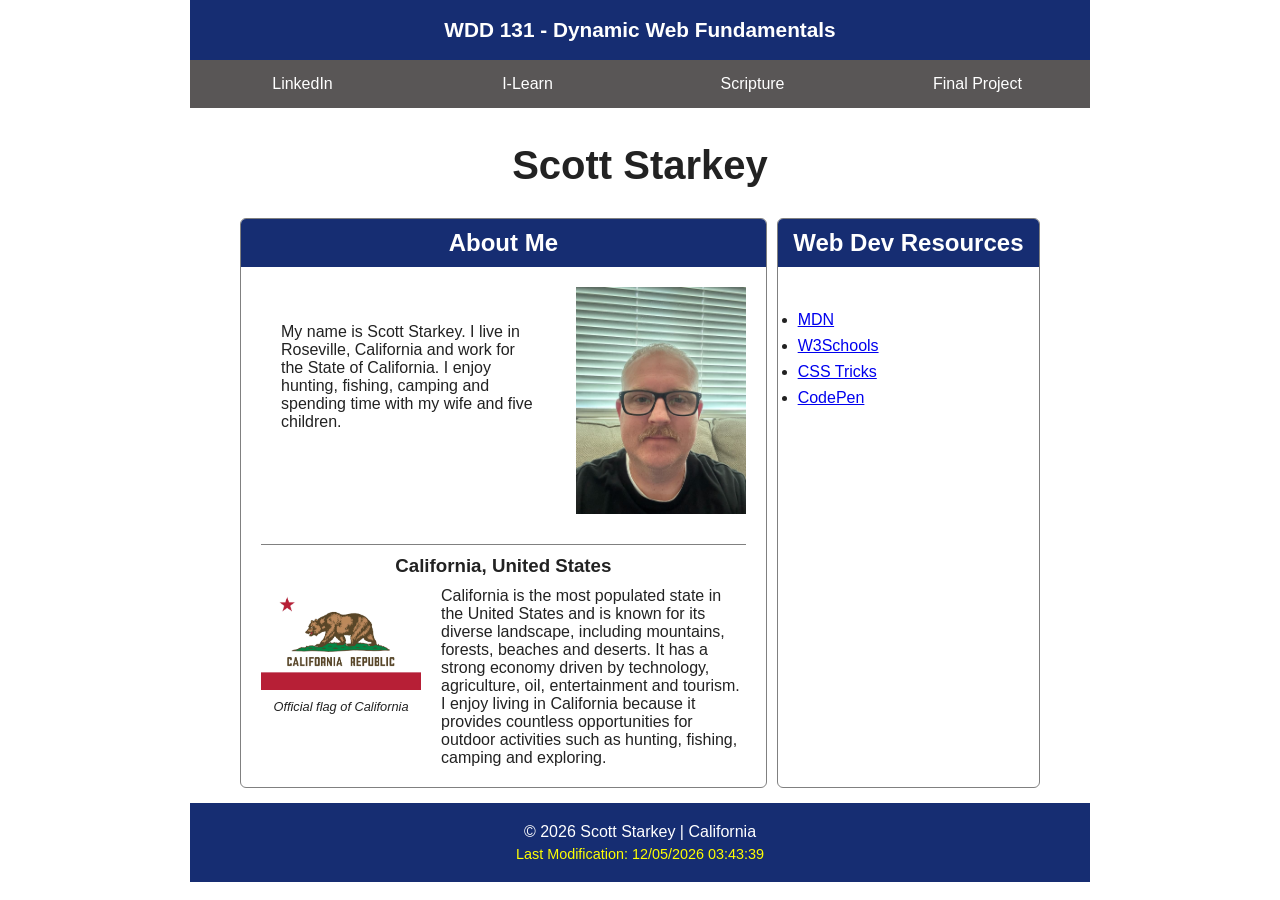
<file: index.html>
<!DOCTYPE html>
<html lang="en">

<head>
    <meta charset="UTF-8">
    <meta name="viewport" content="width=device-width, initial-scale=1.0">
    <meta name="description"
        content="WDD 131 - Dynamic Web FUndamentals home page for Scott Starkey.  Course assignments and web development resources.">
    <meta name="author" content="Scott Starkey">
    <title>WDD 131 - Dynamic Web FUndamentals - Scott Starkey</title>
    <link rel="stylesheet" href="styles/base.css">
    <script src="scripts/getdates.js" defer></script>
</head>

<body>
    <header>
        <span id="course-title">WDD 131 - Dynamic Web Fundamentals</span>
        <nav>
            <a href="https://www.linkedin.com/">LinkedIn</a>
            <a href="https://byupw.instructure.com/">I-Learn</a>
            <a href="https://www.churchofjesuschrist.org/study/scriptures/bofm/alma/19?lang=eng">Scripture</a>
            <a href="#">Final Project</a>
        </nav>
    </header>
    <main>
        <h1>Scott Starkey</h1>
        <section class="card">
            <h2>About Me</h2>
            <div class="about">
                <p>
                    My name is Scott Starkey. I live in Roseville, California and work for the State of California. I
                    enjoy hunting, fishing, camping and spending time with my wife and five children.
                </p>
                <img src="images/profile.jpg" alt="Photo of Scott Starkey" width="200">
            </div>

            <h3>California, United States</h3>
            <div class="state-info">
                <figure>
                    <img src="images/ca_flag.jpg" alt="Flag of California" width="200">
                    <figcaption>
                        Official flag of California
                    </figcaption>
                </figure>

                <p>
                    California is the most populated state in the United States and is known for its diverse landscape,
                    including mountains, forests, beaches and deserts. It has a strong economy driven by technology,
                    agriculture, oil, entertainment and tourism. I enjoy living in California because it provides
                    countless
                    opportunities for outdoor activities such as hunting, fishing, camping and exploring.
                </p>
            </div>
        </section>
        <section class="card">
            <h2>Web Dev Resources</h2>
            <ul>
                <li><a href="https://developer.mozilla.org/">MDN</a></li>
                <li><a href="https://www.w3schools.com/">W3Schools</a></li>
                <li><a href="https://css-tricks.com/">CSS Tricks</a></li>
                <li><a href="https://codepen.io/">CodePen</a></li>
            </ul>
        </section>
    </main>
    <footer>
        <p>
            &copy; <span id="currentYear"></span> Scott Starkey | California
        </p>
        <p id="lastModified"></p>
    </footer>
</body>

</html>
</file>
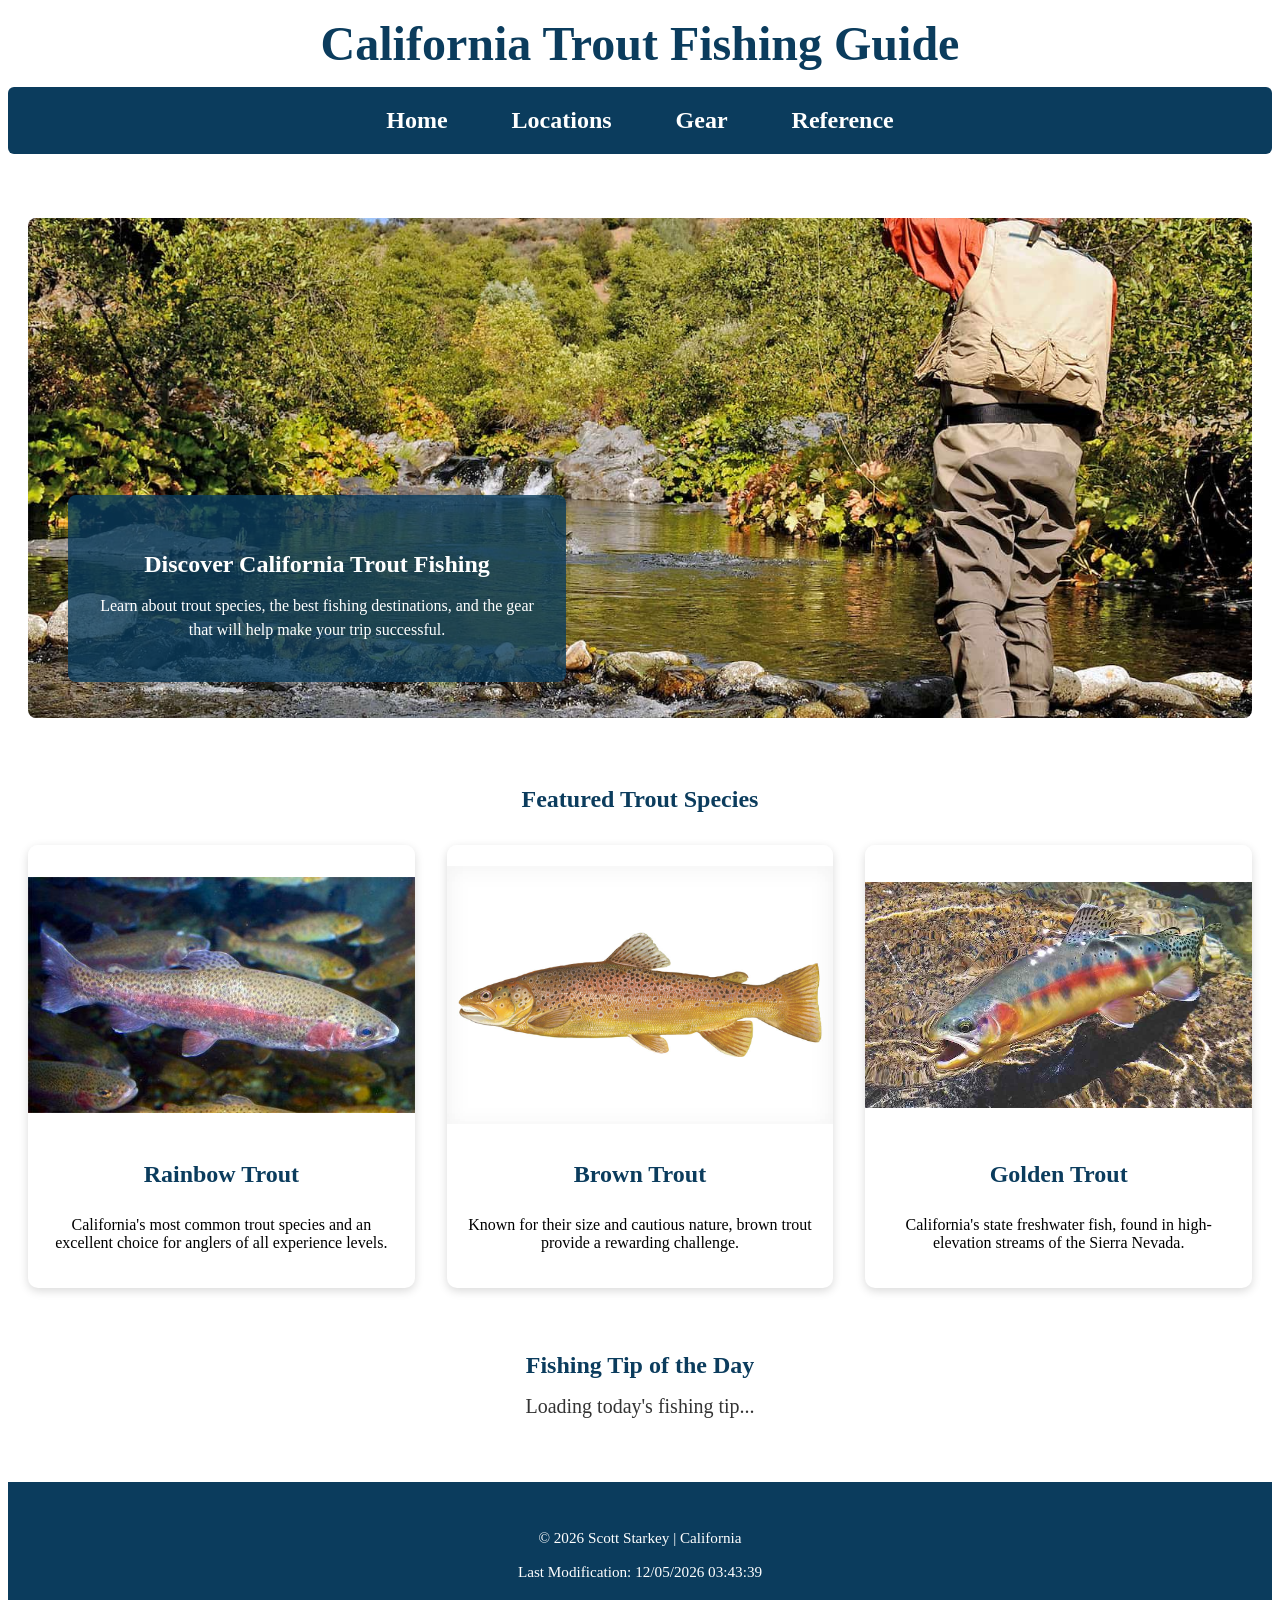
<file: project/index.html>
<!DOCTYPE html>
<html lang="en">

<head>
    <meta charset="UTF-8">
    <meta name="viewport" content="width=device-width, initial-scale=1.0">
    <title>California Trout Fishing Guide | Home</title>
    <meta name="description"
        content="Learn about trout fishing in California including the best locations, recommended gear, and helpful tips.">
    <meta name="author" content="Scott Starkey">
    <link rel="preconnect" href="https://fonts.googleapis.com">
    <link rel="preconnect" href="https://fonts.gstatic.com" crossorigin>
    <link href="https://fonts.googleapis.comcss2?family=Open+Sans:wght@400;700&family=Roboto:wght@400;700&display=swap"
        rel="stylesheet">
    <link rel="stylesheet" href="styles/project.css">
    <script src="scripts/project.js" defer></script>
</head>

<body>
    <header>
        <h1>California Trout Fishing Guide</h1>
        <nav>
            <ul>
                <li><a href="index.html">Home</a></li>
                <li><a href="locations.html">Locations</a></li>
                <li><a href="gear.html">Gear</a></li>
                <li><a href="reference.html">Reference</a></li>
            </ul>
        </nav>
    </header>

    <main>
        <section class="hero">
            <img src="images/hero-trout1.jpg" alt="Angler fishing for trout in a California mountain lake">
            <div class="hero-text">
                <h2>Discover California Trout Fishing</h2>
                <p>
                    Learn about trout species, the best fishing destinations, and the gear that will help make your trip
                    successful.
                </p>
            </div>

        </section>
        <section class="species">
            <h2>Featured Trout Species</h2>
            <div class="species-container">
                <article class="species-card">
                    <img src="images/rainbow-trout.jpeg" alt="Rainbow Trout" loading="lazy">
                    <h3>Rainbow Trout</h3>
                    <p>California's most common trout species and an excellent choice for anglers of all experience
                        levels.</p>
                </article>
                <article class="species-card">
                    <img src="images/brown-trout.jpg" alt="Brown Trout" loading="lazy">
                    <h3>Brown Trout</h3>
                    <p>Known for their size and cautious nature, brown trout provide a rewarding challenge.</p>
                </article>
                <article class="species-card">
                    <img src="images/golden-trout.jpg" alt="Golden Trout" loading="lazy">
                    <h3>Golden Trout</h3>
                    <p>California's state freshwater fish, found in high-elevation streams of the Sierra Nevada.</p>
                </article>
            </div>
        </section>
        <section class="tip-section">
            <h2>Fishing Tip of the Day</h2>
            <p id="fishingTip">Loading today's fishing tip...</p>
        </section>
    </main>
    <footer>
        <p>
            &copy; <span id="currentYear"></span> Scott Starkey | California
        </p>
        <p id="lastModified"></p>
    </footer>
</body>

</html>

<!-- This is a comment and more-->
</file>
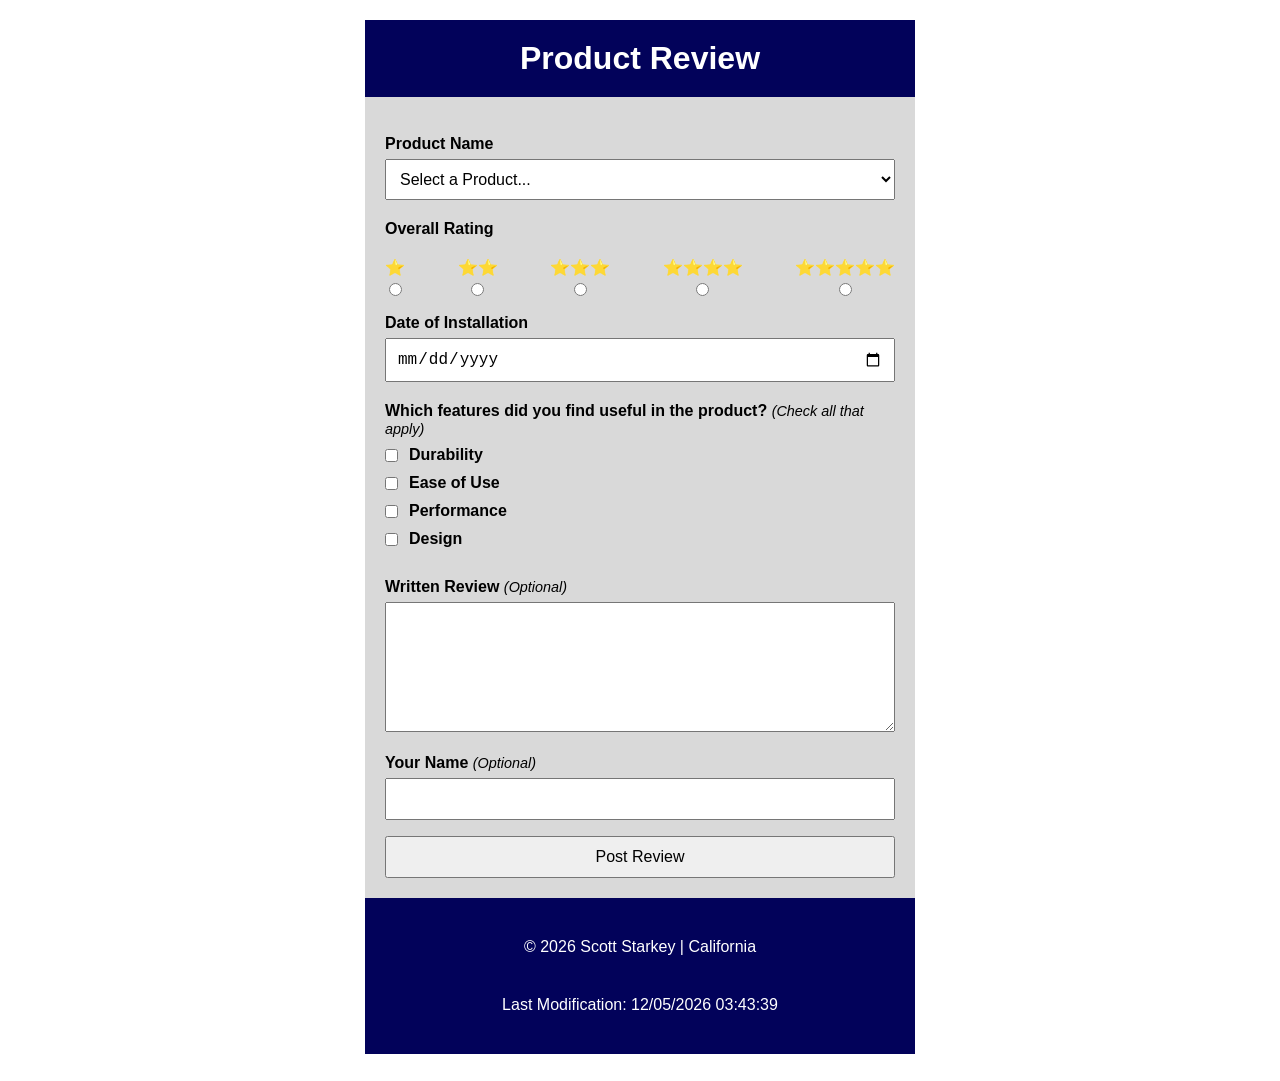
<file: form.html>
<!DOCTYPE html>
<html lang="en">

<head>
    <meta charset="UTF-8">
    <meta name="viewport" content="width=device-width, initial-scale=1.0">
    <meta name="description"
        content="Submit a product review by selecting a product, rating it, choosing features, and writing an optional review.">
    <meta name="author" content="Scott Starkey">
    <title>Product Review Form</title>

    <link rel="stylesheet" href="form.css">
    <script src="form.js" defer></script>
</head>

<body>
    <header>
        <h1>Product Review</h1>
    </header>

    <main>
        <form method="get" action="review.html">
            <label for="product">Product Name</label>
            <select id="product" name="product" required>
                <option value="" disabled selected>
                    Select a Product...
                </option>
            </select>
            <fieldset>
                <legend>Overall Rating</legend>
                <div class="rating">
                    <label for="rating1">⭐
                        <input type="radio" id="rating1" name="rating" value="1" required></label>
                    <label for="rating2">⭐⭐
                        <input type="radio" id="rating2" name="rating" value="2" required></label>
                    <label for="rating3">⭐⭐⭐
                        <input type="radio" id="rating3" name="rating" value="3" required></label>
                    <label for="rating4">⭐⭐⭐⭐
                        <input type="radio" id="rating4" name="rating" value="4" required></label>
                    <label for="rating5">⭐⭐⭐⭐⭐
                        <input type="radio" id="rating5" name="rating" value="5" required></label>

                </div>
            </fieldset>
            <label for="installation">Date of Installation</label>
            <input type="date" id="installation" name="installation" required>
            <fieldset>
                <legend>
                    Which features did you find useful in the product?
                    <span class="optional">(Check all that apply)</span>
                </legend>
                <input type="checkbox" id="durability" name="features" value="durability">
                <label for="durability">Durability</label>
                <input type="checkbox" id="easeOfUse" name="features" value="easeOfUse">
                <label for="easeOfUse">Ease of Use</label>
                <input type="checkbox" id="performance" name="features" value="performance">
                <label for="performance">Performance</label>
                <input type="checkbox" id="design" name="features" value="design">
                <label for="design">Design</label>
            </fieldset>
            <label for="review">
                Written Review <span class="optional">(Optional)</span>
            </label>

            <textarea id="review" name="review" rows="6">
                </textarea>
            <label for="userName">
                Your Name <span class="optional">(Optional)</span>
            </label>
            <input type="text" id="userName" name="userName">
            <input type="submit" id="submit" name="submit" value="Post Review">
        </form>

        <footer>
            <p>
                &copy; <span id="currentYear"></span> Scott Starkey | California
            </p>
            <p id="lastModified"></p>
        </footer>
    </main>
</body>

</html>
</file>
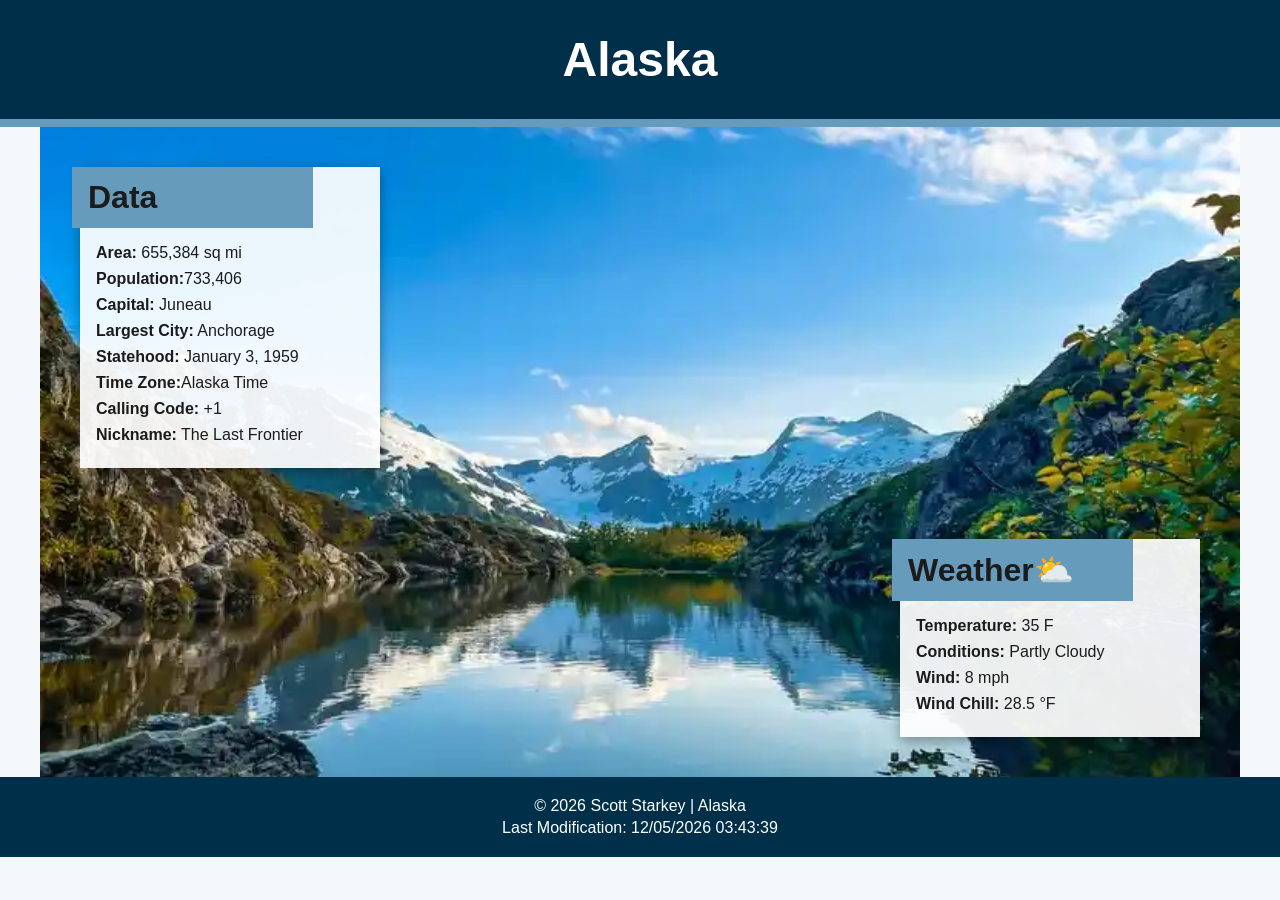
<file: place.html>
<!DOCTYPE html>
<html lang="en">

<head>
    <meta charset="UTF-8">
    <meta name="viewport" content="width=device-width, initial-scale=1.0">
    <meta name="description" content="A responsive webpage featuring information and weather for Alaska.">
    <meta name="author" content="Scott Starkey">
    <title>Alaska | Country Page</title>
    <link rel="stylesheet" href="styles/place.css">
    <script src="scripts/place.js" defer></script>
</head>

<body>
    <header>
        <h1>Alaska</h1>
    </header>
    <main>
        <div class="hero">
            <picture>
                <source srcset="images/alaska-large.webp" media="(min-width: 700px)">
                <img src="images/alaska-small.webp" alt="Snow covered mountains and wilderness in Alaska" width="600"
                    height="800">
            </picture>
            <section class="data">
                <h2>Data</h2>
                <div class="information">
                    <p><strong>Area:</strong> 655,384 sq mi</p>
                    <p><strong>Population:</strong>733,406</p>
                    <p><strong>Capital:</strong> Juneau</p>
                    <p><strong>Largest City:</strong> Anchorage</p>
                    <p><strong>Statehood:</strong> January 3, 1959</p>
                    <p><strong>Time Zone:</strong>Alaska Time</p>
                    <p><strong>Calling Code:</strong> +1</p>
                    <p><strong>Nickname:</strong> The Last Frontier</p>
                </div>
            </section>
            <section class="weather">
                <h2>Weather</h2>
                <img class="weather-icon" src="images/weather.svg" alt="Partly cloudy weather icon" width="80"
                    height="80">
                <div class="information">
                    <p><strong>Temperature:</strong> 35 F</p>
                    <p><strong>Conditions:</strong> Partly Cloudy</p>
                    <p><strong>Wind:</strong> 8 mph</p>
                    <p><strong>Wind Chill:</strong> <span id="windChill"></span></p>
                </div>
            </section>
        </div>
    </main>
    <footer>
        <p>
            &copy; <span id="currentyear"></span>
            Scott Starkey | Alaska
        </p>
        <p id="lastModified"></p>
    </footer>
</body>

</html>
</file>
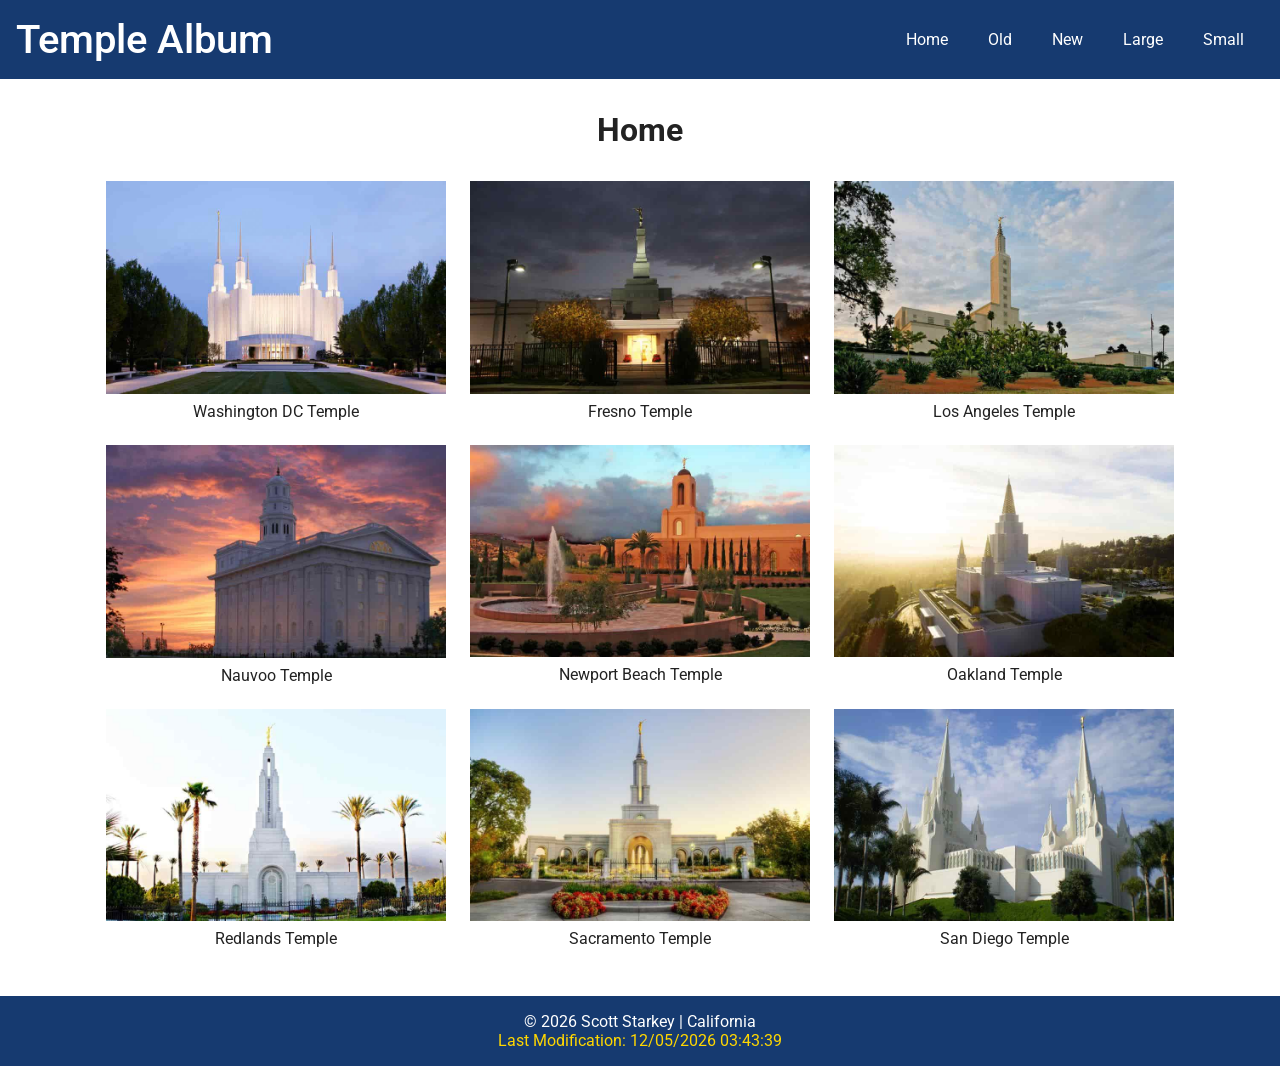
<file: temples.html>
<!DOCTYPE html>
<html lang="en">

<head>
    <meta charset="UTF-8">
    <meta name="viewport" content="width=device-width, initial-scale=1.0">
    <title>Temple Album</title>
    <meta name="description"
        content="WDD 131 Temple Album Assignment.  9 temple pictures that conform to page size.  Menu that shrinks to hamburger menu or expands depending on screen size.">
    <meta name="author" content="Scott Starkey">
    <link rel="preconnect" href="https://fonts.googleapis.com">
    <link rel="preconnect" href="https://fonts.gstatic.com" crossorigin>
    <link href="https://fonts.googleapis.com/css2?family=Roboto:wght@400;700&display=swap" rel="stylesheet">
    <link rel="stylesheet" href="styles/temples.css">
    <link rel="stylesheet" href="styles/temples-large.css">
    <script src="scripts/temples.js" defer></script>

</head>

<body>
    <header>
        <span class="site-title">Temple Album</span>
        <button id="menu" aria-label="Open navigation menu"></button>
        <nav>
            <a href="#">Home</a>
            <a href="#">Old</a>
            <a href="#">New</a>
            <a href="#">Large</a>
            <a href="#">Small</a>
        </nav>
    </header>
    <main>
        <h1>Home</h1>
        <div class="album">
            <figure>
                <img src="images/dc_temple.jpg" alt="Washington DC Temple" width="200">
                <figcaption>Washington DC Temple</figcaption>
            </figure>
            <figure>
                <img src="images/fresno_edited.jpg" alt="Fresno Temple" width="200">
                <figcaption>Fresno Temple</figcaption>
            </figure>
            <figure>
                <img src="images/la_temple.jpg" alt="Los Angeles Temple" width="200">
                <figcaption>Los Angeles Temple</figcaption>
            </figure>
            <figure>
                <img src="images/nauvoo_edited.jpg" alt="Nauvoo Temple" width="200">
                <figcaption>Nauvoo Temple</figcaption>
            </figure>
            <figure>
                <img src="images/newport_edited.jpg" alt="Newport Beach Temple" width="200">
                <figcaption>Newport Beach Temple</figcaption>
            </figure>
            <figure>
                <img src="images/oakland_edited.jpg" alt="Oakland Temple" width="200">
                <figcaption>Oakland Temple</figcaption>
            </figure>
            <figure>
                <img src="images/redlands_edited.jpg" alt="Redlands Temple" width="200">
                <figcaption>Redlands Temple</figcaption>
            </figure>
            <figure>
                <img src="images/sacramento_edited.jpg" alt="Sacramento Temple" width="200">
                <figcaption>Sacramento Temple</figcaption>
            </figure>
            <figure>
                <img src="images/sd_temple.jpg" alt="San Diego Temple" width="200">
                <figcaption>San Diego Temple</figcaption>
            </figure>
        </div>
    </main>
    <footer>
        <p>
            &copy; <span id="currentYear"></span> Scott Starkey | California
        </p>
        <p id="lastModified"></p>
    </footer>
</body>

</html>
</file>
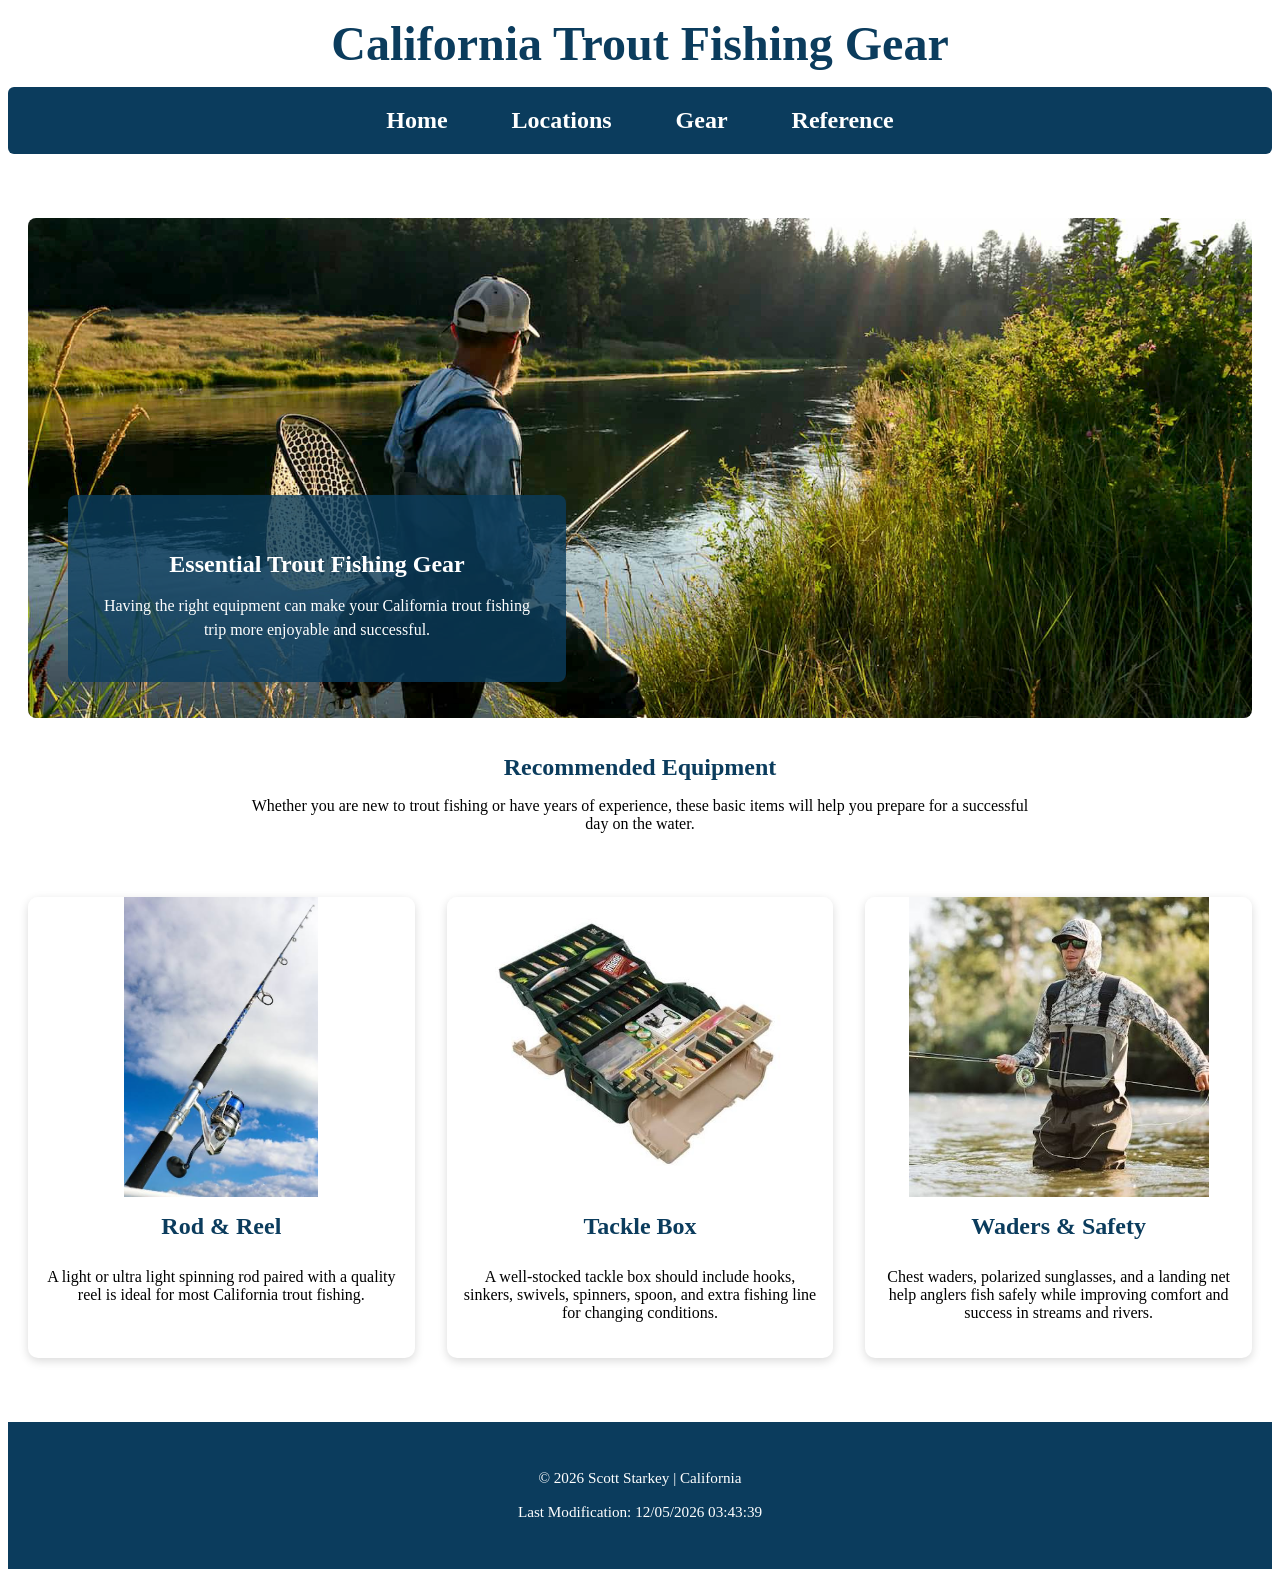
<file: project/gear.html>
<!DOCTYPE html>
<html lang="en">

<head>
    <meta charset="UTF-8">
    <meta name="viewport" content="width=device-width, initial-scale=1.0">
    <title>California Trout Fishing Guide | Gear</title>
    <meta name="description"
        content="Learn about trout fishing in California including recommended gear for the specific region and subspecies of trout.">
    <meta name="author" content="Scott Starkey">
    <link rel="preconnect" href="https://fonts.googleapis.com">
    <link rel="preconnect" href="https://fonts.gstatic.com" crossorigin>
    <link href="https://fonts.googleapis.comcss2?family=Open+Sans:wght@400;700&family=Roboto:wght@400;700&display=swap"
        rel="stylesheet">
    <link rel="stylesheet" href="styles/project.css">
    <script src="scripts/project.js" defer></script>
</head>

<body>
    <header>
        <h1>California Trout Fishing Gear</h1>
        <nav>
            <ul>
                <li><a href="index.html">Home</a></li>
                <li><a href="locations.html">Locations</a></li>
                <li><a href="gear.html">Gear</a></li>
                <li><a href="reference.html">Reference</a></li>
            </ul>
        </nav>
    </header>

    <main>
        <section class="hero">
            <img src="images/fishing-gear-hero1.jpg" alt="Trout fishing gear beside a mountain stream" width="1200"
                height="600">
            <div class="hero-text">
                <h2>Essential Trout Fishing Gear</h2>
                <p>
                    Having the right equipment can make your California trout fishing trip more enjoyable and
                    successful.
                </p>
            </div>
        </section>

        <section class="gear-intro">
            <h2>Recommended Equipment</h2>
            <p class="gear-intro">
                Whether you are new to trout fishing or have years of experience, these basic items will help you
                prepare for a successful day on the water.
            </p>
        </section>
        <section class="gear-items">
            <div class="gear-container">
                <article class="gear-card">
                    <img src="images/fishing-rod.jpeg" alt="Spinning rod and reel" loading="lazy" width="350"
                        height="250">
                    <h3>Rod & Reel</h3>
                    <p>
                        A light or ultra light spinning rod paired with a quality reel is ideal for most California
                        trout fishing.
                    </p>
                </article>
                <article class="gear-card">
                    <img src="images/tackle-box.jpeg" alt="Trout fishing tackle box" loading="lazy" width="350"
                        height="250">
                    <h3>Tackle Box</h3>
                    <p>A well-stocked tackle box should include hooks, sinkers, swivels, spinners, spoon, and extra
                        fishing line for changing conditions.</p>
                </article>
                <article class="gear-card">
                    <img src="images/waders.jpeg" alt="Chest waders for trout fishing" loading="lazy" width="350"
                        height="250">
                    <h3>Waders & Safety</h3>
                    <p>Chest waders, polarized sunglasses, and a landing net help anglers fish safely while improving
                        comfort and success in streams and rivers.</p>
                </article>
            </div>
        </section>
    </main>
    <footer>
        <p>
            &copy; <span id="currentYear"></span> Scott Starkey | California
        </p>
        <p id="lastModified"></p>
    </footer>
</body>

</html>

<!-- This is a comment -->
</file>
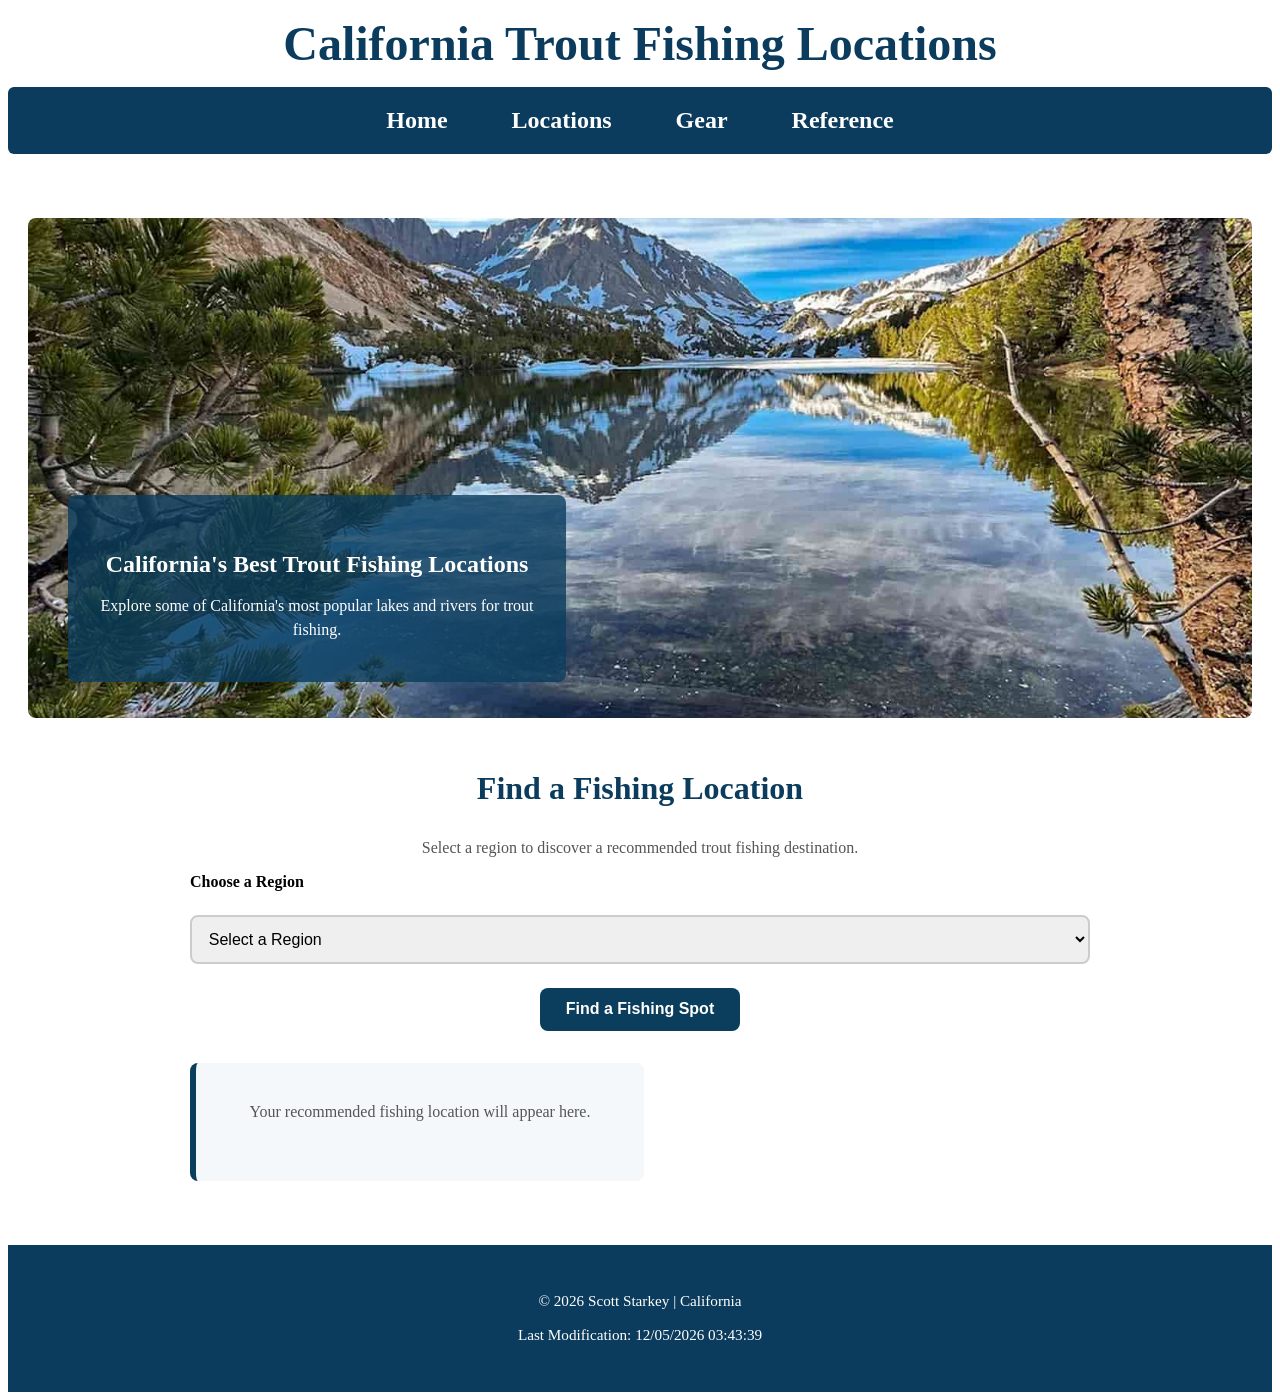
<file: project/locations.html>
<!DOCTYPE html>
<html lang="en">

<head>
    <meta charset="UTF-8">
    <meta name="viewport" content="width=device-width, initial-scale=1.0">
    <title>California Trout Fishing Guide | Locations</title>
    <meta name="description"
        content="Learn about trout fishing locations based on regions in California and which type of trout is located in that region.">
    <meta name="author" content="Scott Starkey">
    <link rel="preconnect" href="https://fonts.googleapis.com">
    <link rel="preconnect" href="https://fonts.gstatic.com" crossorigin>
    <link href="https://fonts.googleapis.comcss2?family=Open+Sans:wght@400;700&family=Roboto:wght@400;700&display=swap"
        rel="stylesheet">
    <link rel="stylesheet" href="styles/project.css">
    <script src="scripts/project.js" defer></script>
</head>

<body>
    <header>
        <h1>California Trout Fishing Locations</h1>
        <nav>
            <ul>
                <li><a href="index.html">Home</a></li>
                <li><a href="locations.html">Locations</a></li>
                <li><a href="gear.html">Gear</a></li>
                <li><a href="reference.html">Reference</a></li>
            </ul>
        </nav>
    </header>

    <main>
        <section class="hero">
            <img src="images/trout-location-hero1.jpg" alt="Mountain lake in California known for trout fishing"
                width="1200" height="600">
            <div class="hero-text">
                <h2>California's Best Trout Fishing Locations</h2>
                <p>
                    Explore some of California's most popular lakes and rivers for trout fishing.
                </p>
            </div>
        </section>

        <section class="location-search">
            <h2>Find a Fishing Location</h2>
            <p>
                Select a region to discover a recommended trout fishing destination.
            </p>
            <label for="region">Choose a Region</label>
            <select id="region">
                <option value="">Select a Region</option>
                <option value="north">Northern California</option>
                <option value="sierra">Sierra Nevada</option>
                <option value="east">Eastern Sierra</option>
            </select>

            <button id="find-location">Find a Fishing Spot</button>
            <div id="locationResult">
                <p>Your recommended fishing location will appear here.</p>
            </div>
        </section>
    </main>
    <footer>
        <p>
            &copy; <span id="currentYear"></span> Scott Starkey | California
        </p>
        <p id="lastModified"></p>
    </footer>
</body>

</html>

<!-- This is a comment -->
</file>
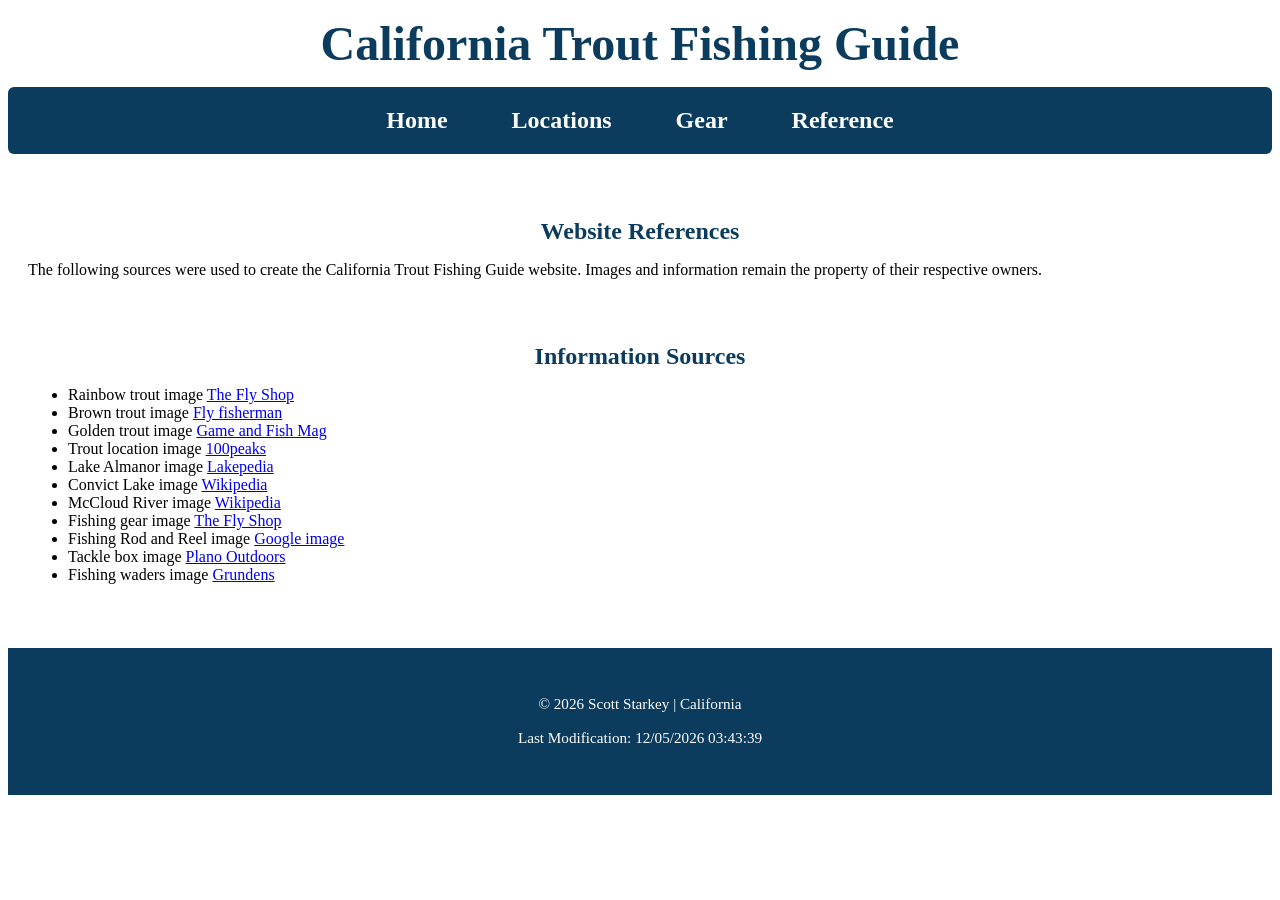
<file: project/reference.html>
<!DOCTYPE html>
<html lang="en">

<head>
    <meta charset="UTF-8">
    <meta name="viewport" content="width=device-width, initial-scale=1.0">
    <title>California Trout Fishing Guide | Home</title>
    <meta name="description"
        content="Learn about trout fishing in California including the best locations, recommended gear, and helpful tips.">
    <meta name="author" content="Scott Starkey">
    <link rel="preconnect" href="https://fonts.googleapis.com">
    <link rel="preconnect" href="https://fonts.gstatic.com" crossorigin>
    <link href="https://fonts.googleapis.comcss2?family=Open+Sans:wght@400;700&family=Roboto:wght@400;700&display=swap"
        rel="stylesheet">
    <link rel="stylesheet" href="styles/project.css">
    <script src="scripts/project.js" defer></script>
</head>

<body>
    <header>
        <h1>California Trout Fishing Guide</h1>
        <nav>
            <ul>
                <li><a href="index.html">Home</a></li>
                <li><a href="locations.html">Locations</a></li>
                <li><a href="gear.html">Gear</a></li>
                <li><a href="reference.html">Reference</a></li>
            </ul>
        </nav>
    </header>

    <main>
        <section>
            <h2>Website References</h2>
            <p>
                The following sources were used to create the California Trout Fishing Guide website. Images and
                information remain the property of their respective owners.
            </p>
        </section>

        <section>
            <h2>Information Sources</h2>
            <ul>
                <li>
                    Rainbow trout image
                    <a href="https://www.theflyshop.com/travel/california.html" target="_blank">
                        The Fly Shop
                    </a>
                </li>
                <li>
                    Brown trout image
                    <a href="https://www.flyfisherman.com/editorial/all-about-brown-trout/454242" target="_blank">
                        Fly fisherman
                    </a>
                </li>
                <li>
                    Golden trout image
                    <a href="https://www.gameandfishmag.com/editorial/backcountry-trek-for-golden-trout/361575"
                        target="_blank">
                        Game and Fish Mag
                    </a>
                </li>
                <li>
                    Trout location image
                    <a href="https://100peaks.com/blog/2023/10/17/long-lake-backpacking-2023-a-trip-with-my-daughter-and-nieces"
                        target="_blank">
                        100peaks
                    </a>
                </li>
                <li>
                    Lake Almanor image
                    <a href="https://www.lakepedia.com/lake/almanor.html" target="_blank">
                        Lakepedia
                    </a>
                </li>
                <li>
                    Convict Lake image
                    <a href="https://en.wikipedia.org/wiki/Convict_Lake#/media/File:Convict_Lake,_Sierra_Nevada_Range,_CA_9-16a_(In_Explore)_(30501371946).jpg"
                        target="_blank">
                        Wikipedia
                    </a>
                </li>
                <li>
                    McCloud River image
                    <a href="https://en.wikipedia.org/wiki/McCloud_River#/media/File:Middle_McCloud_Falls_on_the_McCloud_River,_August_2025.jpg"
                        target="_blank">
                        Wikipedia
                    </a>
                </li>
                <li>
                    Fishing gear image
                    <a href="https://www.theflyshop.com/flyfishing-news/essential-gear-small-streams" target="_blank">
                        The Fly Shop
                    </a>
                </li>
                <li>
                    Fishing Rod and Reel image
                    <a href="https://www.google.com/search?q=spinning+rod+and+reel&sca_esv=023e1ca19e67f477&udm=2&biw=1272&bih=668&sxsrf=APpeQnv56A83FUi0rIH970yoNhJFYhmn2Q%3A1785883529636&ei=iWtyap--Jv-ekPIPioSd0QM&ved=0ahUKEwjfppPLhoiWAxV_D0QIHQpCJzoQ4dUDCBE&uact=5&oq=spinning+rod+and+reel&gs_lp=[base64]&sclient=gws-wiz-img#sv=CAMSURoyKhBlLWJCMncwV0t1UGtpQktNMg5iQjJ3MFdLdVBraUJLTToOY0xXZHlrUFdPNmFVRE0gBCoXCgFzEhBlLWJCMncwV0t1UGtpQktNGAEwARgHIPeLi-oESggQARgBIAEoAQ"
                        target="_blank">
                        Google image
                    </a>
                </li>
                <li>
                    Tackle box image
                    <a href="https://www.planooutdoors.com/products/hip-roof-tackle-box?srsltid=AfmBOoqkEfWP6JRtOUQ_5c6FA1CFbUPrZ3bdN56_U06a0yjVNyof_Ls8"
                        target="_blank">
                        Plano Outdoors
                    </a>
                </li>
                <li>
                    Fishing waders image
                    <a href="https://grundens.com/products/boundary-zip-stockingfoot-wader?srsltid=AfmBOorEKRbCl8ykw3_wngQIif1GWjhOAnILLXAkk9LEQZkQ60efq2YG"
                        target="_blank">
                        Grundens
                    </a>
                </li>
            </ul>
        </section>
    </main>
    <footer>
        <p>
            &copy; <span id="currentYear"></span> Scott Starkey | California
        </p>
        <p id="lastModified"></p>
    </footer>
</body>

</html>

<!-- This is a comment -->
</file>
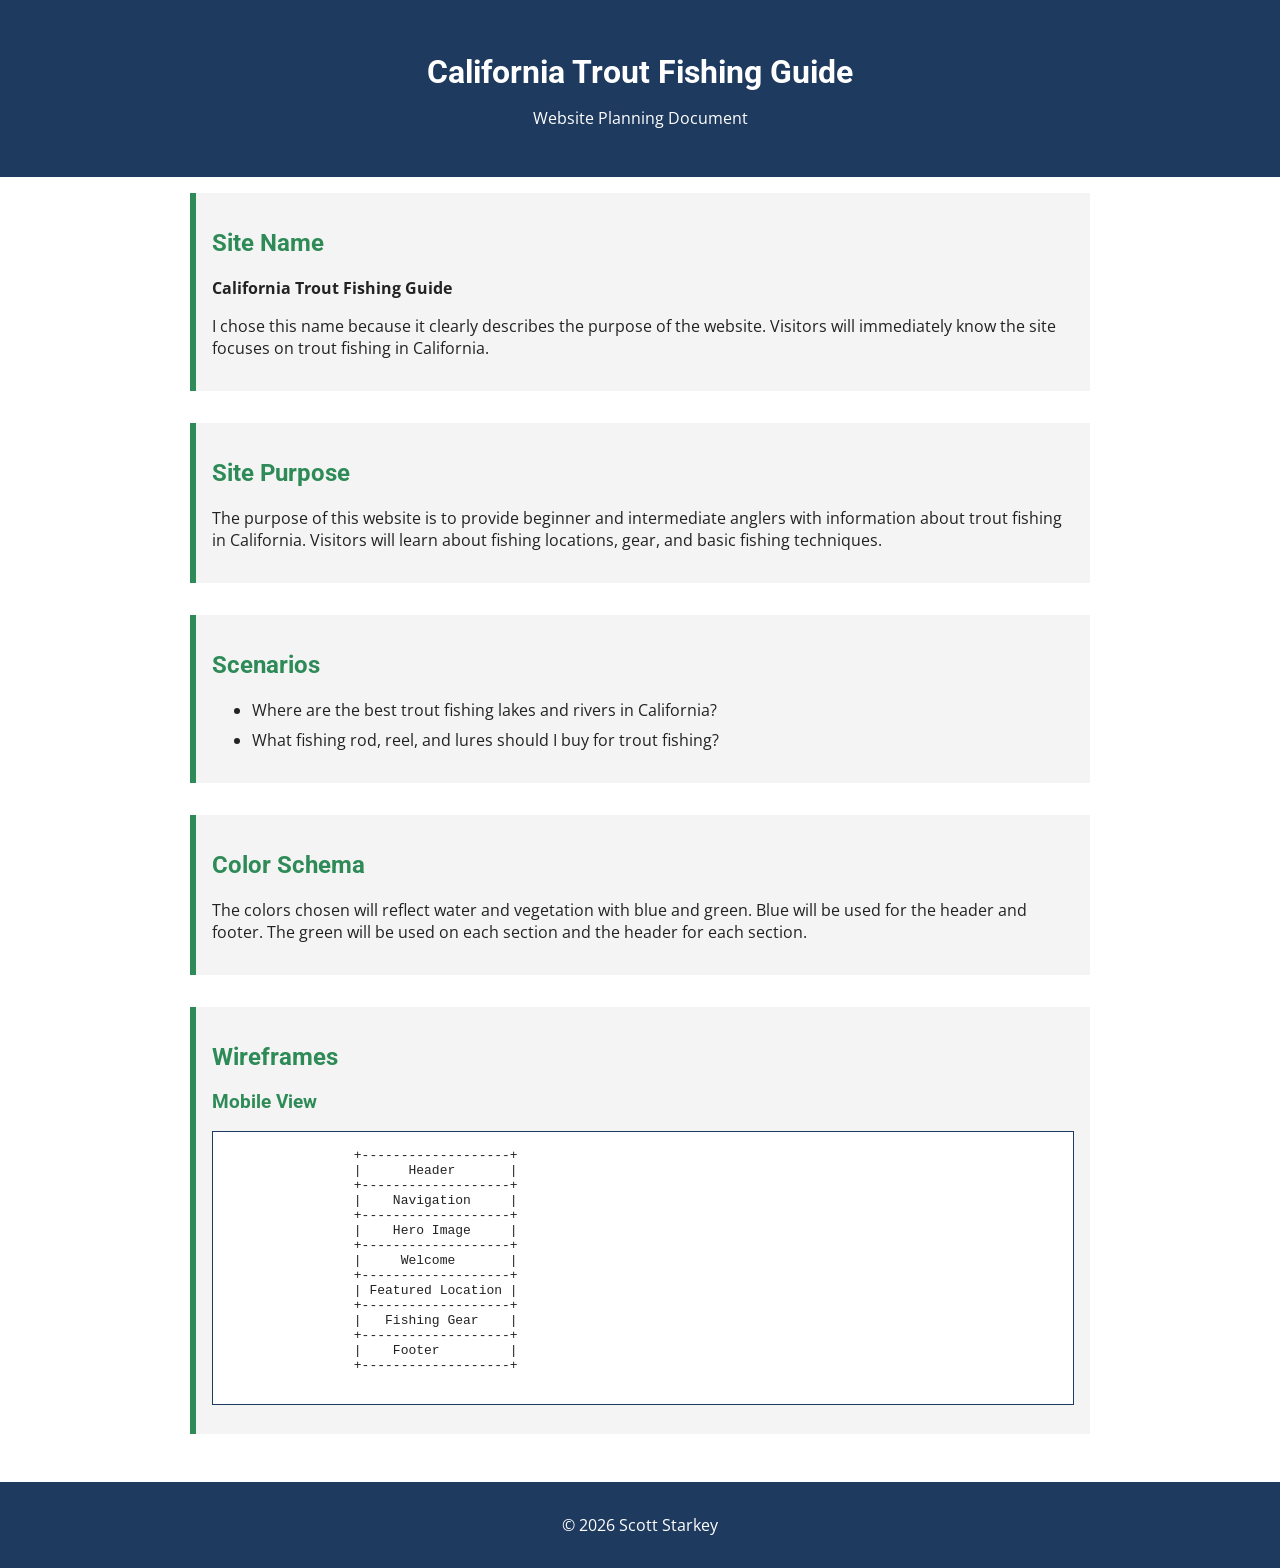
<file: project/siteplan.html>
<!DOCTYPE html>
<html lang="en">

<head>
    <meta charset="UTF-8">
    <meta name="viewport" content="width=device-width, initial-scale=1.0">
    <title>California Trout Fishing Guide Site Plan</title>
    <meta name="description" content="A website planning document for the California Trout Fishing Guide website.">
    <meta name="author" content="Scott Starkey">
    <link rel="preconnect" href="https://fonts.googleapis.com">
    <link rel="preconnect" href="https://fonts.gstatic.com" crossorigin>
    <link href="https://fonts.googleapis.com/css2?family=Open+Sans:wght@400;700&family=Roboto:wght@400;700&dispaly=swap"
        rel="stylesheet">
    <link rel="stylesheet" href="styles/siteplan.css">
</head>

<body>
    <header>
        <h1>California Trout Fishing Guide</h1>
        <p>Website Planning Document</p>
    </header>
    <main>
        <section>
            <h2>Site Name</h2>
            <p><strong>California Trout Fishing Guide</strong></p>
            <p>I chose this name because it clearly describes the purpose of the website. Visitors will immediately know
                the site focuses on trout fishing in California.</p>
        </section>
        <section>
            <h2>Site Purpose</h2>
            <p>The purpose of this website is to provide beginner and intermediate anglers with information about trout
                fishing in California. Visitors will learn about fishing locations, gear, and basic fishing techniques.
            </p>
        </section>
        <section>
            <h2>Scenarios</h2>
            <ul>
                <li>Where are the best trout fishing lakes and rivers in California?</li>
                <li>What fishing rod, reel, and lures should I buy for trout fishing?</li>
            </ul>
        </section>
        <section>
            <h2>Color Schema</h2>
            <p>The colors chosen will reflect water and vegetation with blue and green. Blue will be used for the header
                and footer. The green will be used on each section and the header for each section.</p>
        </section>
        <section>
            <h2>Wireframes</h2>
            <h3>Mobile View</h3>
            <pre>
                +-------------------+
                |      Header       |
                +-------------------+
                |    Navigation     |
                +-------------------+
                |    Hero Image     |
                +-------------------+
                |     Welcome       |
                +-------------------+
                | Featured Location |
                +-------------------+
                |   Fishing Gear    |
                +-------------------+
                |    Footer         |
                +-------------------+
            </pre>
        </section>
    </main>
    <footer>
        <p>&copy; 2026 Scott Starkey</p>
    </footer>

</body>

</html>
</file>
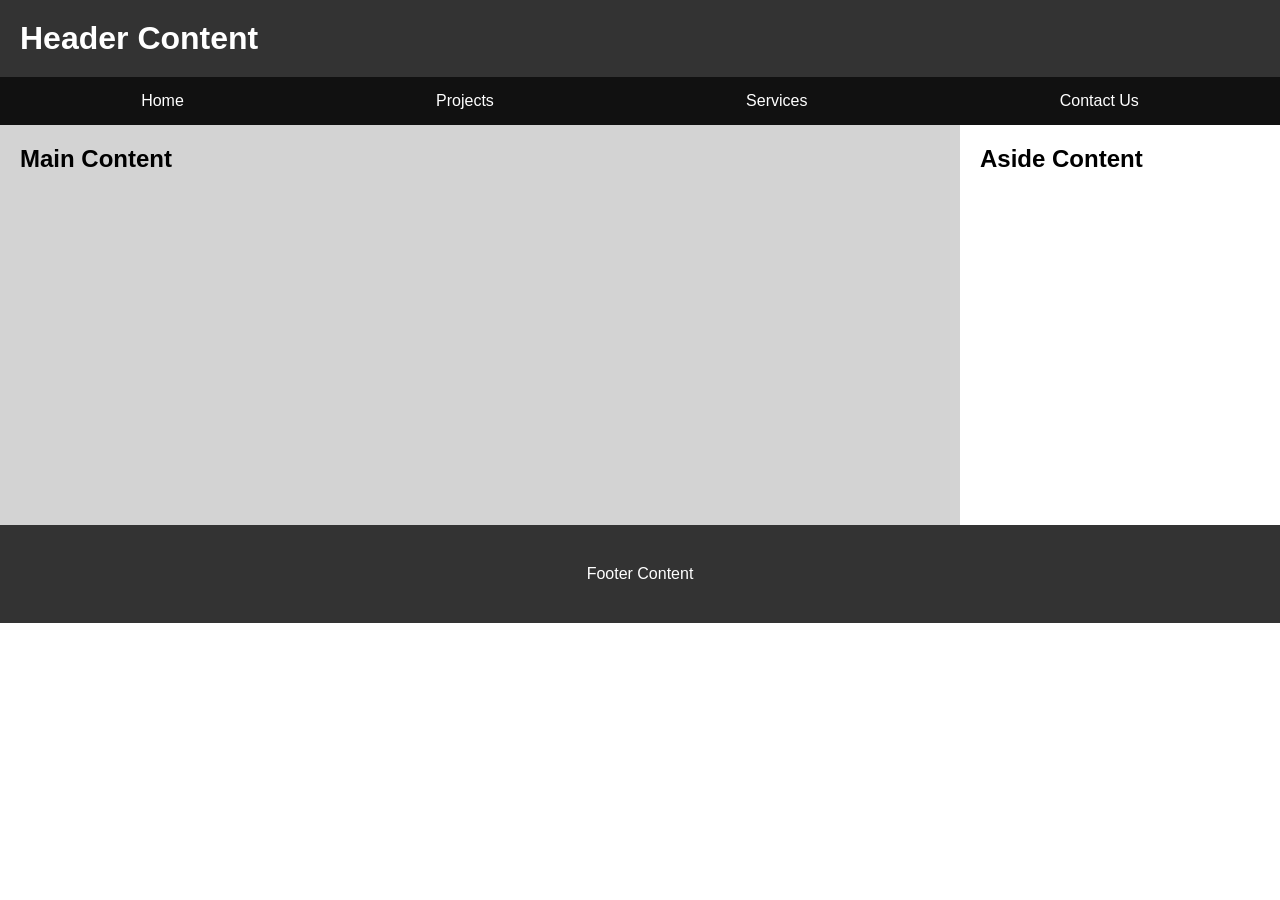
<file: week01/basic-layout.html>
<!DOCTYPE html>
<html lang="en">

<head>
    <meta charset="UTF-8">
    <meta name="viewport" content="width=device-width, initial-scale=1.0">
    <title>Scott Starkey | WDD 131</title>
    <link rel="stylesheet" href="styles/layout.css">
</head>

<body>
    <header>
        <h1>Header Content</h1>
        <nav>
            <a href="#">Home</a>
            <a href="#">Projects</a>
            <a href="#">Services</a>
            <a href="#">Contact Us</a>
        </nav>
    </header>

    <main>
        <h2>Main Content</h2>
    </main>
    <aside>
        <h2>Aside Content</h2>
    </aside>
    <footer>
        <p>Footer Content</P>
    </footer>
</body>

</html>
</file>
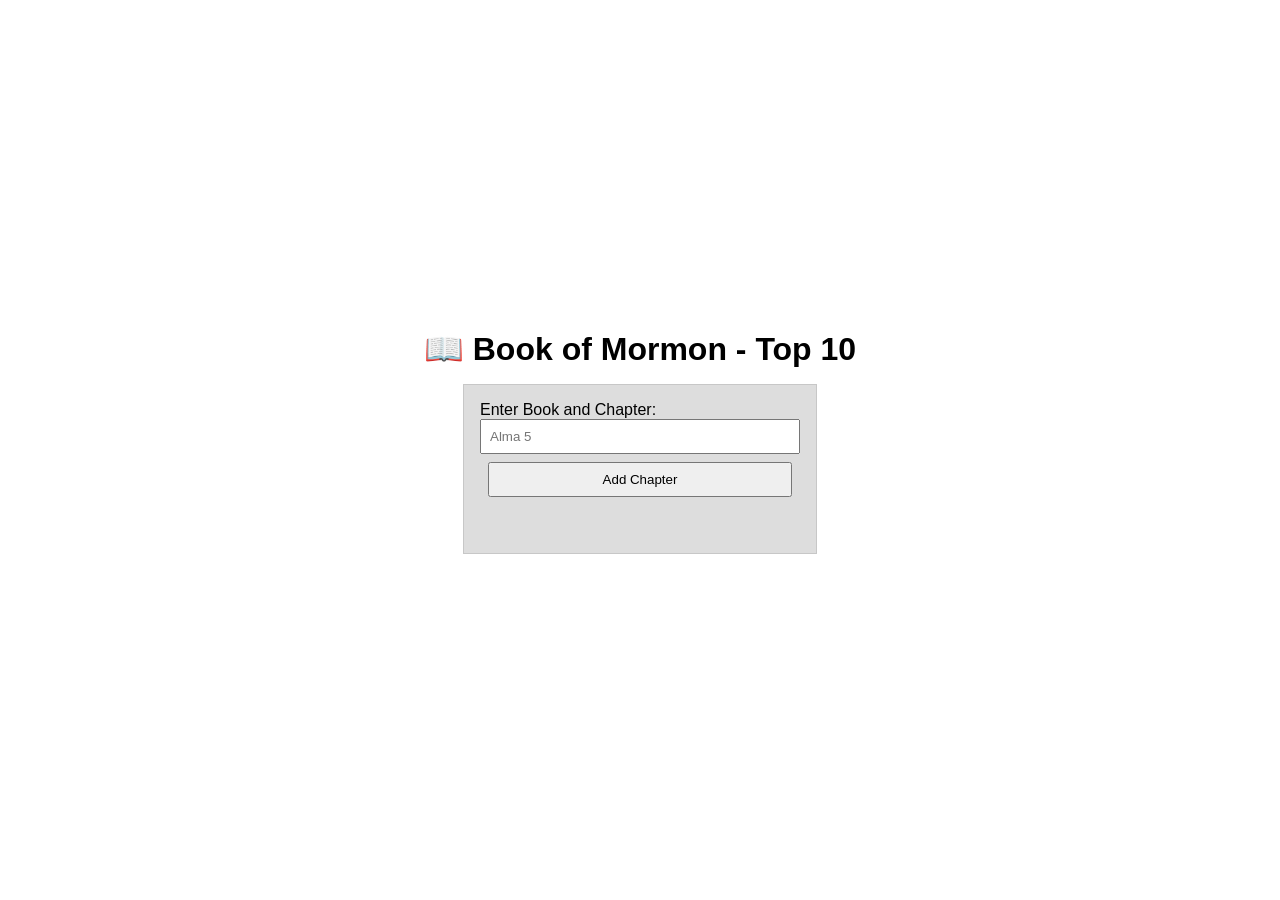
<file: week02/bom.html>
<!DOCTYPE html>
<html lang="en">

<head>
    <meta charset="UTF-8">
    <meta name="viewport" content="width=device-width, initial-scale=1.0">
    <title>Book of Mormon</title>
    <link rel="stylesheet" href="styles/bom.css">
</head>


<body>
    <h1>📖 Book of Mormon - Top 10</h1>
    <main>
        <label for="favchap">Enter Book and Chapter: </label>
        <input type="text" id="favchap" placeholder="Alma 5">
        <button type="submit">Add Chapter</button>
        <ul id="list"></ul>
    </main>
    <script src="scripts/bom.js"></script>
</body>

</html>
</file>
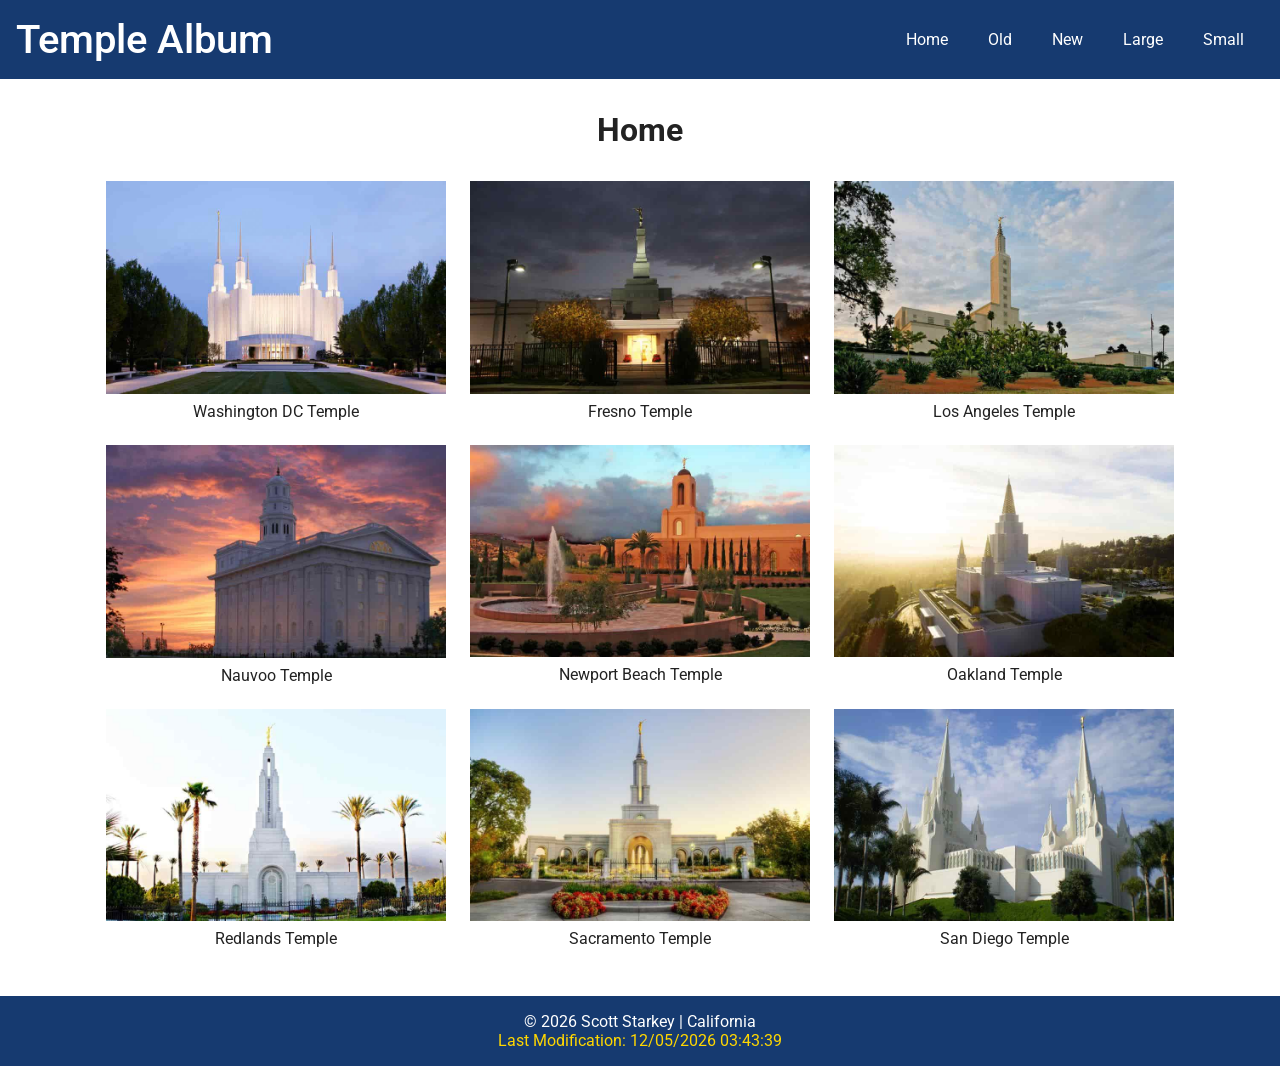
<file: week02/temples.html>
<!DOCTYPE html>
<html lang="en">

<head>
    <meta charset="UTF-8">
    <meta name="viewport" content="width=device-width, initial-scale=1.0">
    <title>Temple Album</title>
    <meta name="description" content="WDD 131 Temple Album Assignment">
    <meta name="author" content="Scott Starkey">
    <link rel="preconnect" href="https://fonts.googleapis.com">
    <link rel="preconnect" href="https://fonts.gstatic.com" crossorigin>
    <link href="https://fonts.googleapis.com/css2?family=Roboto:wght@400;700&display=swap" rel="stylesheet">
    <link rel="stylesheet" href="styles/temples.css">
    <link rel="stylesheet" href="styles/temples-large.css">
    <script src="scripts/temples.js" defer></script>

</head>

<body>
    <header>
        <span class="site-title">Temple Album</span>
        <button id="menu" aria-label="Open navigation menu"></button>
        <nav>
            <a href="#">Home</a>
            <a href="#">Old</a>
            <a href="#">New</a>
            <a href="#">Large</a>
            <a href="#">Small</a>
        </nav>
    </header>
    <main>
        <h1>Home</h1>
        <div class="album">
            <figure>
                <img src="/images/DC_edited.jpg" alt="Washington DC Temple" width="200">
                <figcaption>Washington DC Temple</figcaption>
            </figure>
            <figure>
                <img src="/images/fresno_edited.jpg" alt="Fresno Temple" width="200">
                <figcaption>Fresno Temple</figcaption>
            </figure>
            <figure>
                <img src="/images/LA_edited.jpg" alt="Los Angeles Temple" width="200">
                <figcaption>Los Angeles Temple</figcaption>
            </figure>
            <figure>
                <img src="/images/nauvoo_edited.jpg" alt="Nauvoo Temple" width="200">
                <figcaption>Nauvoo Temple</figcaption>
            </figure>
            <figure>
                <img src="/images/newport_edited.jpg" alt="Newport Beach Temple" width="200">
                <figcaption>Newport Beach Temple</figcaption>
            </figure>
            <figure>
                <img src="/images/oakland_edited.jpg" alt="Oakland Temple" width="200">
                <figcaption>Oakland Temple</figcaption>
            </figure>
            <figure>
                <img src="/images/redlands_edited.jpg" alt="Redlands Temple" width="200">
                <figcaption>Redlands Temple</figcaption>
            </figure>
            <figure>
                <img src="/images/sacramento_edited.jpg" alt="Sacramento Temple" width="200">
                <figcaption>Sacramento Temple</figcaption>
            </figure>
            <figure>
                <img src="/images/SD_edited.jpg" alt="San Diego Temple" width="200">
                <figcaption>San Diego Temple</figcaption>
            </figure>
            </figure>
        </div>
    </main>
    <footer>
        <p>
            &copy; <span id="currentYear"></span> Scott Starkey | California
        </p>
        <p id="lastModified"></p>
    </footer>
</body>

</html>
</file>
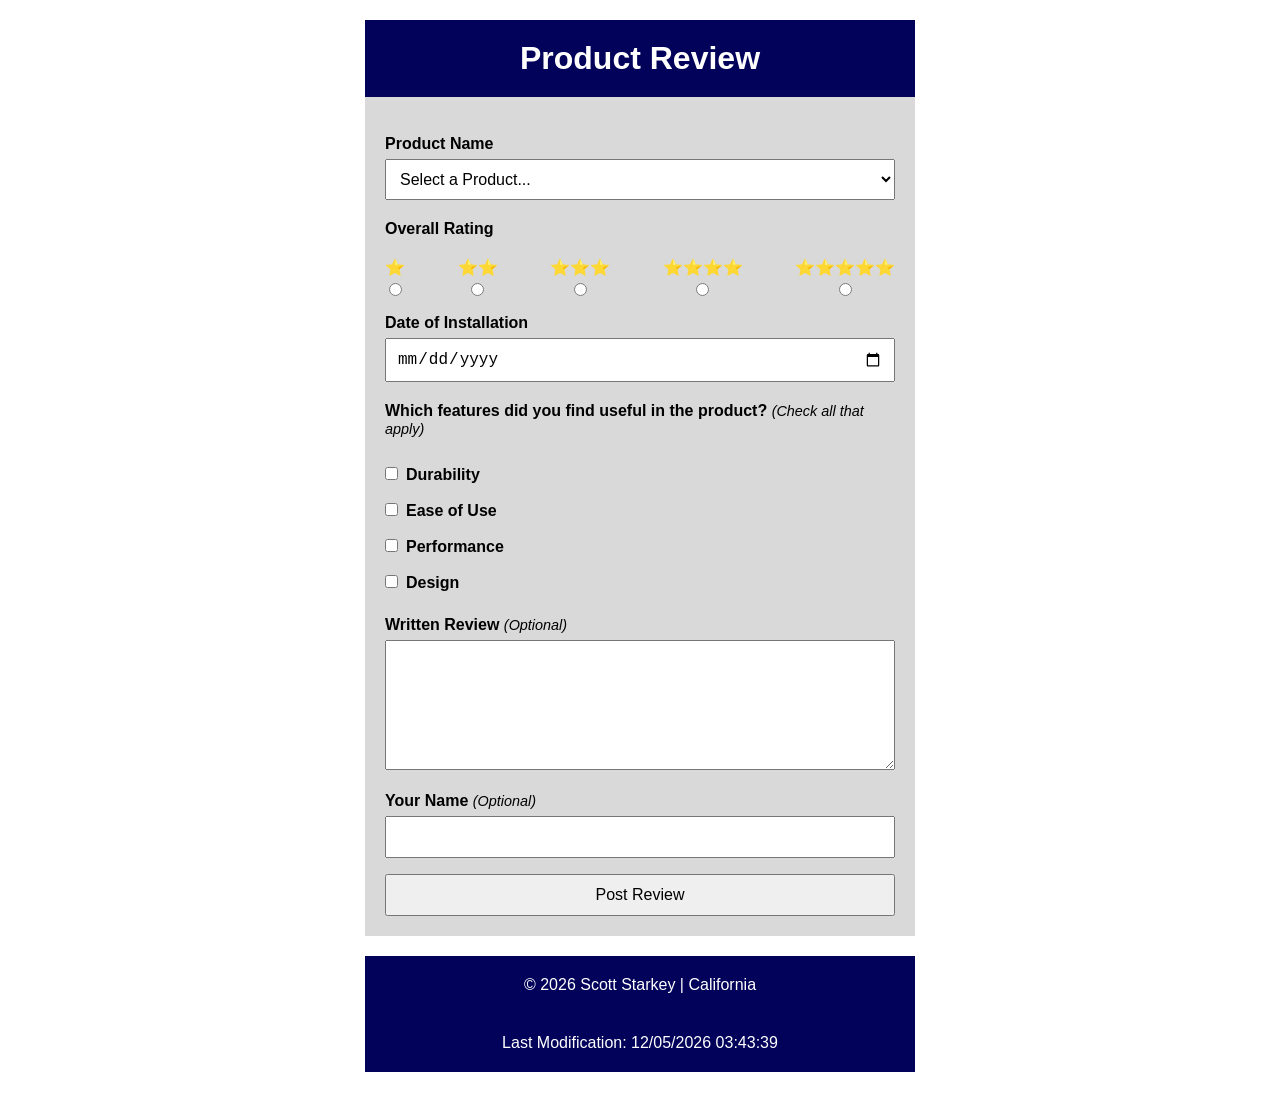
<file: week05/form.html>
<!DOCTYPE html>
<html lang="en">

<head>
    <meta charset="UTF-8">
    <meta name="viewport" content="width=device-width, initial-scale=1.0">
    <meta name="description" content="Product review form">
    <meta name="author" content="Scott Starkey">
    <title>Product Review Form</title>

    <link rel="stylesheet" href="form.css">
    <script src="form.js" defer></script>
</head>

<body>
    <header>
        <h1>Product Review</h1>
    </header>

    <main>
        <form method="get" action="review.html">
            <label for="product">Product Name</label>
            <select id="product" name="product" required>
                <option value="" disabled selected>
                    Select a Product...
                </option>
            </select>
            <fieldset>
                <legend>Overall Rating</legend>
                <div class="rating">
                    <label for="rating1">⭐
                        <input type="radio" id="rating1" name="rating" value="1"></label>
                    <label for="rating2">⭐⭐
                        <input type="radio" id="rating2" name="rating" value="2"></label>
                    <label for="rating3">⭐⭐⭐
                        <input type="radio" id="rating3" name="rating" value="3"></label>
                    <label for="rating4">⭐⭐⭐⭐
                        <input type="radio" id="rating4" name="rating" value="4"></label>
                    <label for="rating5">⭐⭐⭐⭐⭐
                        <input type="radio" id="rating5" name="rating" value="5"></label>

                </div>
            </fieldset>
            <label for="installation">Date of Installation</label>
            <input type="date" id="installation" name="installation" required>
            <fieldset>
                <legend>
                    Which features did you find useful in the product?
                    <span class="optional">(Check all that apply)</span>
                </legend>
                <label>
                    <input type="checkbox" id="durability" name="features" value="durability">Durability
                </label>
                <label>
                    <input type="checkbox" id="easeOfUse" name="features" value="easeOfUse">Ease of Use
                </label>
                <label>
                    <input type="checkbox" id="performance" name="features" value="performance">Performance
                </label>
                <label>
                    <input type="checkbox" id="design" name="features" value="design">Design
                </label>
            </fieldset>
            <label for="review">
                Written Review <span class="optional">(Optional)</span>
            </label>

            <textarea id="review" name="review" rows="6">
                </textarea>
            <label for="userName">
                Your Name <span class="optional">(Optional)</span>
            </label>
            <input type="text" id="userName" name="userName">
            <input type="submit" id="submit" name="submit" value="Post Review">
        </form>

        <footer>
            <p>
                &copy; <span id="currentYear"></span> Scott Starkey | California
            </p>
            <p id="lastModified"></p>
        </footer>
    </main>
</body>

</html>
</file>
<file: styles/base.css>
/* Updated to try to match the example*/
* {
    box-sizing: border-box;
}

body {
    font-family: Arial, Helvetica, sans-serif;
    margin: 0;
    color: #222;
}

header,
main,
footer {
    max-width: 900px;
    margin: 0 auto;
}

#course-title {
    display: block;
    background-color: rgb(22, 45, 114);
    color: white;
    text-align: center;
    padding: 18px;
    font-size: 1.3rem;
    font-weight: bold;
}

nav {
    display: flex;
    background-color: #595656;
}

nav a {
    flex: 1;
    color: white;
    text-decoration: none;
    text-align: center;
    padding: 15px;
}

nav a:hover {
    text-decoration: underline;
}

main {
    display: grid;
    grid-template-columns: 2fr 1fr;
    gap: 10px;
    max-width: 800px;
    margin: 15px auto;
}

h1 {
    grid-column: 1 / 3;
    text-align: center;
    font-size: 2.5rem;
    margin: 20px 0;
}

.card {
    border: 1px solid gray;
    border-radius: 6px;
    min-height: 250px;
}

.card h2 {
    background-color: rgb(22, 45, 114);
    color: white;
    text-align: center;
    margin: 0;
    padding: 10px;
    border-radius: 5px 5px 0 0;
}

.card p,
.card ul {
    padding: 20px;
}

.card ul li {
    margin: 0.5rem 0;
}

footer {
    background-color: rgb(22, 45, 114);
    color: white;
    text-align: center;
    padding: 15px;
    margin: 10px auto;
    max-width: 900px;
}

footer p {
    margin: 5px;
}

#lastModified {
    color: yellow;
    font-size: .9rem;
}

.about {
    display: grid;
    grid-template-columns: 2fr 1fr;
    gap: 20px;
    align-items: start;
    padding: 20px;
}

.about img {
    width: 170px;
    justify-self: center;
}

.card h3 {
    text-align: center;
    margin: 10px 20px;
    padding-top: 10px;
    border-top: 1px solid gray;
}

.state-info {
    display: grid;
    grid-template-columns: 1fr 2fr;
    gap: 20px;
    align-items: start;
    padding: 0 20px 20px 20px;
}

.state-info p {
    padding: 0;
    margin: 0;
}

figure {
    margin: 0;
    text-align: center;
}

.state-info img {
    width: 160px;
}

figcaption {
    font-size: .8rem;
    font-style: italic;
    margin-top: 5px;
}
</file>
<file: project/styles/project.css>
:root {
    --primary-color: #0b3c5d;
    --secondary-color: #1d6fa5;
    --accent-color: #2e7d32;
    --background-color: #f8f9fa;
    --surface-color: #ffffff;
    --text-color: #222222;
    --white: #ffffff;
    --heading-font: "Roboto", san-serif;
    --body-font: "Open Sans", san-serif;
}

header h1 {
    font-family: var(--heading-font);
    font-size: 3rem;
    text-align: center;
    margin: 1rem 0;
    color: var(--primary-color);
}

main {
    max-width: 100%;
    margin: auto;
    padding: 0 20px;
}

h2 {
    font-family: var(--heading-font);
    color: var(--primary-color);
    text-align: center;
    margin: 2rem 0 1rem;
}

h3 {
    font-family: var(--heading-font);
    color: var(--primary-color);
    margin: 1rem 0;
}

p {
    margin-bottom: 1rem;
}

.hero {
    position: relative;
    margin-bottom: 2rem;
}

.hero img {
    width: 100%;
    height: 500px;
    object-fit: cover;
    border-radius: 8px;
}

.hero-text {
    position: absolute;
    bottom: 40px;
    left: 40px;
    background: rgba(11, 60, 93, .80);
    color: white;
    padding: 1.5rem;
    width: 450px;
    border-radius: 8px;
    text-align: center;
}

.hero-text p {
    text-align: center;
    font-size: 1rem;
    line-height: 1.5;
}

.hero-text h2 {
    color: white;
    margin-bottom: .75rem;
    text-align: center;
    font-size: 1.5rem;
}

section {
    margin: 4rem auto;
}

.species-container,
.location-container,
.gear-container {
    display: grid;
    grid-template-columns: repeat(auto-fit, minmax(280px, 1fr));
    gap: 2rem;
    margin-top: 2rem;
}

.species-card,
.location-card,
.gear-card {
    display: flex;
    flex-direction: column;
    height: 100%;
    background: white;
    border-radius: 10px;
    overflow: hidden;
    box-shadow: 0 3px 10px rgba(0, 0, 0, .15);
}

.species-card:hover,
.location-card:hover,
.gear-card:hover {
    transform: translate(-6px);
}

.species-card img,
.location-card img,
.gear-card img {
    width: 100%;
    height: 300px;
    object-fit: contain;
    background: white;
}

.species-card h3,
.location-card h3,
.gear-card h3 {
    text-align: center;
    color: var(--primary-color);
    font-size: 1.5rem;
    margin: 1rem 0 .75rem;
    padding: 0 1rem;
}

.species-card p,
.location-card p,
.gear-card p {
    text-align: center;
    line-height: 0 1.25rem 1.5rem;
    padding: 0 1rem 1.25rem;
}

form {
    background: white;
    padding: 1.5rem;
    border-radius: 8px;
    box-shadow: 0 3px 8px rgba(0, 0, 0, .15);
}

label {
    display: block;
    margin-bottom: .75rem;
}

select {
    width: 100%;
    padding: .75rem;
    margin: 1rem 0;
    border-radius: 5px;
}

button {
    background: var(--primary-color);
    color: white;
    border: none;
    padding: .75rem 1.5rem;
    border-radius: 5px;
    cursor: pointer;
    margin-top: 1rem;
    margin-right: .5rem;
}

button:hover {
    background: var(--secondary-color);
}

footer {
    background: var(--primary-color);
    color: white;
    text-align: center;
    padding: 2rem;
    margin-top: 4rem;
    font-size: .95rem;
}

footer a {
    color: white;
    text-decoration: none;
}

footer a:hover {
    color: var(--secondary-color);
}

@media (max-width: 770px) {
    nav ul {
        flex-direction: column;
        gap: 1rem;
    }

    .hero-text {
        position: static;
        margin-top: 1rem;
        max-width: 100%;
    }
}

nav {
    background-color: var(--primary-color);
    margin-top: 1rem;
    border-radius: 6px;
}

nav ul {
    list-style: none;
    display: flex;
    justify-content: center;
    align-items: center;
    gap: 4rem;
    padding: 1.25rem;
}

nav a {
    color: white;
    text-decoration: none;
    font-size: 1.5rem;
    font-weight: 600;
}

nav a:hover {
    color: var(--secondary-color);
}

.tip-section {
    text-align: center;
    margin: 3rem auto;
}

#fishingTip {
    max-width: 700px;
    margin: 1rem auto;
    font-size: 1.25rem;
    color: #333;
}

.location-search {
    max-width: 900px;
    margin: 3rem auto;
    padding: 0 1rem;
}

.location-search h2 {
    text-align: center;
    font-size: 2rem;
    color: var(--primary-color);
    margin-bottom: 2rem;
}

.location-search p {
    text-align: center;
    margin-bottom: 1rem;
    color: #555;
}

.gear-intro {
    text-align: center;
    max-width: 800px;
    margin: 0 auto 2rem;
}

.location-search label {
    display: block;
    font-weight: bold;
    margin-bottom: .5rem;
}

.location-search select {
    width: 100%;
    padding: .8rem;
    font-size: 1rem;
    border: 2px solid #ccc;
    border-radius: 8px;
    margin-bottom: 1.5rem;
}

.location-search button {
    display: block;
    width: 200px;
    margin: 0 auto;
    padding: .8rem;
    background-color: #0b3d5c;
    color: white;
    border: none;
    border-radius: 8px;
    font-size: 1rem;
    font-weight: bold;
    cursor: pointer;
}

.location-search button:hover {
    background-color: var(--secondary-color);
}

#locationResult {
    width: 400px;
    max-width: 100%;
    margin-top: 2rem;
    padding: 1.5rem;
    background: #f4f8fb;
    border-left: 6px solid #0b3d5c;
    border-radius: 8px;
    min-height: 70px;
    text-align: center;
    font-size: 1rem;
}

/* This is a comment and more*/
</file>
<file: form.css>
* {
    margin: 0;
    padding: 0;
    box-sizing: border-box;
}

body {
    font-family: Arial, Helvetica, sans-serif;
    background: white;
    padding: 20px;
}

header {
    max-width: 550px;
    margin: 0 auto;
    background-color: rgb(2, 2, 90);
    color: white;
    text-align: center;
    padding: 20px;
}

main {
    max-width: 550px;
    margin: 0 auto;
}

form {

    background-color: #d9d9d9;
    padding: 20px;
}

label {
    display: block;
    margin-top: 18px;
    margin-bottom: 6px;
    font-weight: bold;
}

select,
input[type="date"],
input[type="text"],
textarea,
input[type="submit"] {
    width: 100%;
    padding: 10px;
    font-size: 1rem;
}

textarea {
    resize: vertical;
    min-height: 120px;
}

fieldset {
    border: none;
    margin-top: 20px;
}

legend {
    font-weight: bold;
    margin-bottom: 10px;
}

.rating {
    display: flex;
    justify-content: space-between;
    margin-top: 10px;
}

.rating label {
    display: flex;
    flex-direction: column;
    align-items: center;
    justify-content: center;
    font-weight: normal;
    margin: 0;
}

.rating input[type="radio"] {
    margin-top: 6px;
}

fieldset label input[type="checkbox"] {
    margin-right: 8px;
}

.optional {
    font-style: italic;
    font-weight: normal;
    font-size: .9rem;
}

input[type="submit"]:hover {
    background-color: lightgray;
}

input[type="text"] {
    margin-bottom: 16px;
}

input[type="checkbox"] {
    margin-right: 8px;
}

input[type="checkbox"]+label {
    display: block;
    font-weight: bold;
    margin: -20px 0 12px 24px;
}

footer {
    max-width: 550px;
    margin: 0 auto;
    background: rgb(2, 2, 90);
    color: white;
    text-align: center;
    padding: 20px 0 20px 0;
}

footer p {
    max-width: 550px;
    margin: 0 auto;
    background-color: rgb(2, 2, 90);
    color: white;
    text-align: center;
    padding: 20px;
}

@media screen and (min-width: 600px) {

    main,
    header,
    footer {
        max-width: 550px;
        margin: 0 auto;
    }
}
</file>
<file: styles/place.css>
:root {
    --primary-color: #003049;
    --secondary-color: #669bbc;
    --accent-color: #1d4e89;
    --background-color: #f5f8fa;
    --card-background: rgba(255, 255, 255, 0.92);
    --text-color: #1b1b1b;
    --white: #ffffff;
}

* {
    box-sizing: border-box;
}

body {
    margin: 0;
    font-family: Arial, Helvetica, sans-serif;
    color: var(--text-color);
    background-color: var(--background-color);
}

header {
    background-color: var(--primary-color);
    color: var(--white);
    text-align: center;
    padding: 1.5rem;
    border-bottom: 8px solid var(--secondary-color);
}

h1 {
    margin: 0;
    font-size: 2.5rem;
}

main {
    max-width: 1200px;
    margin: 0 auto;
}

.hero {
    position: relative;
}

picture,
picture img {
    display: block;
    width: 100%;
}

picture img {
    height: auto;
    object-fit: cover;
}

.data,
.weathter {
    background-color: var(--white);
    padding: 1.5rem;
    text-align: center;
    border-bottom: 1px solid #cccccc;
}

.data h2,
.weather h2 {
    margin-top: 0;
    color: var(--primary-color);
    font-size: 2rem;
}

.information {
    max-width: 350px;
    margin: 0 auto;
}

.information p {
    margin: 0.5rem 0;
}

.weather-icon {
    display: block;
    width: 80px;
    height: 80px;
    margin: 0 auto 1rem;
}

footer {
    background-color: var(--primary-color);
    color: var(--white);
    text-align: center;
    padding: 1rem;
}

footer p {
    margin: 0.25rem;
}

@media screen and (min-width: 700px) {
    header {
        padding: 2rem;
    }

    h1 {
        font-size: 3rem;
    }

    .hero {
        min-height: 650px;
    }

    picture img {
        width: 100%;
        height: 650px;
        object-fit: cover;
    }

    .data,
    .weather {
        position: absolute;
        width: 300px;
        background-color: var(--card-background);
        padding: 1rem;
        text-align: left;
        border: none;
        box-shadow: 0 4px 12px rgba(0, 0, 0, 0.35);
    }

    .data {
        top: 40px;
        left: 40px;
    }

    .weather {
        right: 40px;
        bottom: 40px;
    }

    .data h2,
    .weather h2 {
        background-color: var(--secondary-color);
        color: var(--text-color);
        margin: -1rem 0 1rem -1.5rem;
        padding: 0.75rem 1rem;
        width: 90%;
    }

    .weather h2::after {
        content: "⛅";
    }

    .weather-icon {
        display: none;
    }

    .information {
        margin: 0;
    }
}
</file>
<file: styles/temples.css>
* {
    margin: 0;
    padding: 0;
    box-sizing: border-box;
}

body {
    font-family: "Roboto", Arial, Helvetica, sans-serif;
    color: #222;
    background-color: #fff;
}

header {
    background-color: #163a70;
    color: white;
    padding: 1rem;
    position: relative;
}

.site-title {
    display: block;
    font-size: 2.5rem;
    font-weight: 525;
    text-align: left;
}

#menu {
    position: absolute;
    top: 1rem;
    right: 1rem;
    font-size: 1.5rem;
    background: none;
    color: white;
    border: none;
}

#menu::before {
    content: "\2630";
}

#menu.open::before {
    content: "X";
}

nav {
    display: flex;
    flex-direction: column;
    margin-top: 1rem;
}

nav a {
    display: none;
    color: white;
    text-align: center;
    text-decoration: none;
    padding: 0.75rem;
}

nav.open a {
    display: block;
}

nav a:hover {
    background-color: white;
    color: #163a70;
}

main {
    max-width: 800px;
    margin: 0 auto;
    padding: 1rem;
}

main h1 {
    text-align: center;
    font-size: 2rem;
    margin: 1rem 0 2rem;
}

.album {
    display: grid;
    grid-template-columns: 1fr;
    gap: 1.5rem;
}

figure {
    text-align: center;
}

figure img {
    display: block;
    width: 100%;
    height: auto;
}

figcaption {
    padding-top: 0.5rem;
}

footer {
    background-color: #163a70;
    color: white;
    text-align: center;
    padding: 1rem;
    margin-top: 2rem;
}

#lastModified {
    color: #ffd700;
}
</file>
<file: styles/temples-large.css>
@media screen and (min-width: 640px) {
    .album {
        grid-template-columns: repeat(2, 1fr);
    }

    main {
        max-width: 900px;
    }
}

@media screen and (min-width: 900px) {
    header {
        display: flex;
        align-items: center;
        justify-content: space-between;
    }

    .site-title {
        text-align: left;
    }

    #menu {
        display: none;
    }

    nav {
        display: flex;
        flex-direction: row;
        margin-top: 0;
    }

    nav a {
        display: block;
        padding: 0.75rem 1.25rem;
    }

    main {
        max-width: 1100px;
    }

    .album {
        grid-template-columns: repeat(3, 1fr);
    }
}
</file>
<file: project/styles/siteplan.css>
body {
    margin: 0;
    font-family: "Open Sans", Arial, Helvetica, sans-serif;
    background-color: #ffffff;
    color: #222222;
}

header {
    background-color: #1e3a5f;
    color: #ffffff;
    text-align: center;
    padding: 2rem 1rem;
}

header h1 {
    margin-bottom: 0.5rem;
    font-family: Roboto, Arial, sans-serif;
}

main {
    max-width: 900px;
    margin: 0 auto;
    padding: 1rem;
}

section {
    margin-bottom: 2rem;
    padding: 1rem;
    border-left: 6px solid #2e8b57;
    background-color: #f4f4f4;
}

h2,
h3 {
    font-family: Roboto, Arial, sans-serif;
    color: #2e8b57;
}

li {
    margin-bottom: 0.5rem;
}

pre {
    overflow-x: auto;
    padding: 1rem;
    background-color: #ffffff;
    border: 1px solid #1e3a5f;
}

footer {
    background-color: #1e3a5f;
    color: #ffffff;
    text-align: center;
    padding: 1rem;
}
</file>
<file: week01/styles/layout.css>
* {
    margin: 0;
    padding: 0;
    box-sizing: border-box;
}

body {
    display: grid;
    grid-template-columns: 3fr 1fr;
    grid-template-rows: auto 1fr auto;
    font-family: Arial, Helvetica, sans-serif;
}

header {
    grid-column: 1/3;
    background: #333;
    color: white;
}

header h1 {
    padding: 20px;
}

nav {
    display: flex;
    justify-content: space-around;
    background: #111;
    padding: 15px;
}

nav a {
    color: white;
    text-decoration: none;
}

main {
    background: lightgray;
    min-height: 400px;
    padding: 20px;
}

aside {
    background: white;
    min-height: 400px;
    padding: 20px;
}

footer {
    grid-column: 1/3;
    background: #333;
    color: white;
    text-align: center;
    padding: 40px;
}
</file>
<file: week02/styles/bom.css>
* {
    margin: 0;
    padding: 0;
}

body {
    height: 100vh;
    display: flex;
    flex-direction: column;
    align-items: center;
    justify-content: center;
    font-family: Acme, Arial, sans-serif;
}

h1 {
    font-size: 1.5rem;
}

main {
    margin: 1rem auto;
    border: 1px solid rgb(0 0 0 / 0.1);
    padding: 1rem;
    background-color: #ddd;
    display: flex;
    flex-direction: column;
}

input,
button {
    padding: 0.5rem;
}

button {
    margin: 0.5rem;
}

.delete {
    width: fit-content;
}

.input {
    display: flex;
    gap: 1rem;
}

.list {
    padding: 0.5rem;
}

ul {
    margin: 1rem;
    list-style: none;
}

li {
    display: flex;
    align-items: center;
    justify-content: space-between;
}

@media only screen and (min-width: 32.5em) {
    h1 {
        font-size: 2rem;
    }

    main {
        width: 320px;
    }
}

#menu {
    position: absolute;
    top: 1rem;
    right: 1rem;
}

#menu.show::before {
    content: "❎";
}

.active {
    background-color: #000;
    color: #fff;
}
</file>
<file: week02/styles/temples.css>
* {
    margin: 0;
    padding: 0;
    box-sizing: border-box;
}

body {
    font-family: "Roboto", Arial, Helvetica, sans-serif;
    color: #222;
    background-color: #fff;
}

header {
    background-color: #163a70;
    color: white;
    padding: 1rem;
    position: relative;
}

.site-title {
    display: block;
    font-size: 2.5rem;
    font-weight: 525;
    text-align: left;
}

#menu {
    position: absolute;
    top: 1rem;
    right: 1rem;
    font-size: 1.5rem;
    background: none;
    color: white;
    border: none;
}

#menu::before {
    content: "\2630";
}

#menu.open::before {
    content: "X";
}

nav {
    display: flex;
    flex-direction: column;
    margin-top: 1rem;
}

nav a {
    display: none;
    color: white;
    text-align: center;
    text-decoration: none;
    padding: 0.75rem;
}

nav.open a {
    display: block;
}

nav a:hover {
    background-color: white;
    color: #163a70;
}

main {
    max-width: 800px;
    margin: 0 auto;
    padding: 1rem;
}

main h1 {
    text-align: center;
    font-size: 2rem;
    margin: 1rem 0 2rem;
}

.album {
    display: grid;
    grid-template-columns: 1fr;
    gap: 1.5rem;
}

figure {
    text-align: center;
}

figure img {
    display: block;
    width: 100%;
    height: auto;
}

figcaption {
    padding-top: 0.5rem;
}

footer {
    background-color: #163a70;
    color: white;
    text-align: center;
    padding: 1rem;
    margin-top: 2rem;
}

#lastModified {
    color: #ffd700;
}
</file>
<file: week02/styles/temples-large.css>
@media screen and (min-width: 640px) {
    .album {
        grid-template-columns: repeat(2, 1fr);
    }

    main {
        max-width: 900px;
    }
}

@media screen and (min-width: 900px) {
    header {
        display: flex;
        align-items: center;
        justify-content: space-between;
    }

    .site-title {
        text-align: left;
    }

    #menu {
        display: none;
    }

    nav {
        display: flex;
        flex-direction: row;
        margin-top: 0;
    }

    nav a {
        display: block;
        padding: 0.75rem 1.25rem;
    }

    main {
        max-width: 1100px;
    }

    .album {
        grid-template-columns: repeat(3, 1fr);
    }
}
</file>
<file: week05/form.css>
* {
    margin: 0;
    padding: 0;
    box-sizing: border-box;
}

body {
    font-family: Arial, Helvetica, sans-serif;
    background: white;
    padding: 20px;
}

header {
    max-width: 550px;
    margin: 0 auto;
    background-color: rgb(2, 2, 90);
    color: white;
    text-align: center;
    padding: 20px;
}

main {
    max-width: 550px;
    margin: 0 auto;
}

form {

    background-color: #d9d9d9;
    padding: 20px;
}

label {
    display: block;
    margin-top: 18px;
    margin-bottom: 6px;
    font-weight: bold;
}

select,
input[type="date"],
input[type="text"],
textarea,
input[type="submit"] {
    width: 100%;
    padding: 10px;
    font-size: 1rem;
}

textarea {
    resize: vertical;
    min-height: 120px;
}

fieldset {
    border: none;
    margin-top: 20px;
}

legend {
    font-weight: bold;
    margin-bottom: 10px;
}

.rating {
    display: flex;
    justify-content: space-between;
    margin-top: 10px;
}

.rating label {
    display: flex;
    flex-direction: column;
    align-items: center;
    justify-content: center;
    font-weight: normal;
    margin: 0;
}

.rating input[type="radio"] {
    margin-top: 6px;
}

fieldset label input[type="checkbox"] {
    margin-right: 8px;
}

.optional {
    font-style: italic;
    font-weight: normal;
    font-size: .9rem;
}

input[type="submit"]:hover {
    background-color: lightgray;
}

input[type="text"] {
    margin-bottom: 16px;
}

footer {
    max-width: 550px;
    margin: 0 auto;
    background: (2, 2, 90);
    color: white;
    text-align: center;
    padding: 20px 0 20px 0;
}

footer p {
    max-width: 550px;
    margin: 0 auto;
    background-color: rgb(2, 2, 90);
    color: white;
    text-align: center;
    padding: 20px;
}
</file>
